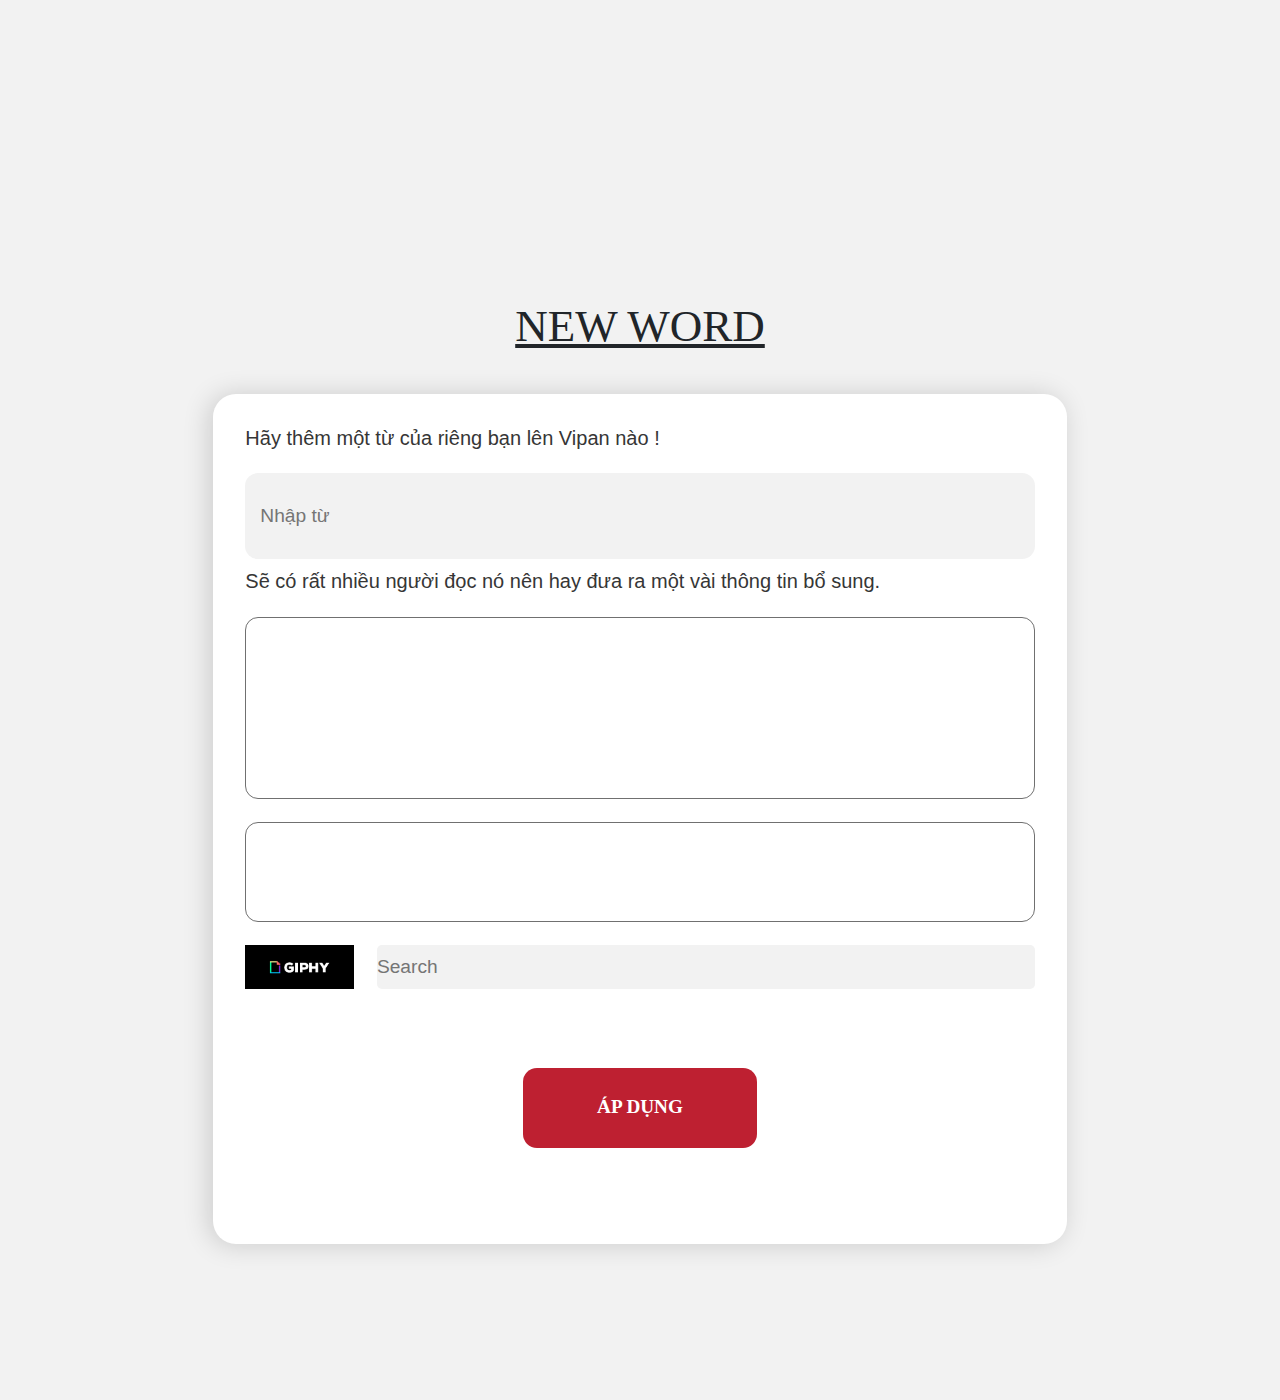
<file: Font-end-Add/Add/index.html>
<!doctype html>
<html><head>
<meta charset="utf-8">
    <link rel="stylesheet" href="style.css">
    <link rel="stylesheet" href="https://maxcdn.bootstrapcdn.com/bootstrap/4.0.0/css/bootstrap.min.css" integrity="sha384-Gn5384xqQ1aoWXA+058RXPxPg6fy4IWvTNh0E263XmFcJlSAwiGgFAW/dAiS6JXm" crossorigin="anonymous">
<title>ADD</title>
    <script src="https://cdn.ckeditor.com/4.13.0/standard/ckeditor.js"></script>
</head>

<body>
    <div class="container-fluid">
<!--
        <header class="row">
            <div class="into-header col-12 col-md-12 col-lg-12" id="position"></div>
        </header>
-->
        <div class="row">
            <div class="main-page col-12 col-md-12 col-lg-12">
                <div class="text"><p class="text-center">NEW WORD</p></div>
                <div class="thongtin col-10 col-md-10 col-lg-8 mx-auto">
                    <h4>Hãy thêm một từ của riêng bạn lên Vipan nào !</h4>
                    <input type="text" class="nhap-tu col-12" col-md-12 col-lg-7 mx-auto placeholder="Nhập từ">
                    <h5>Sẽ có rất nhiều người đọc nó nên hay đưa ra một vài thông tin bổ sung.</h5>
                    <textarea style="resize: none" class="form-group1 col-12 col-md-12 col-lg-12" placeholder="Nhập định nghĩa của bạn ở đây...">
                    </textarea>
                    <textarea style="resize: none" class="form-group2 col-12 col-md-12 col-lg-12" placeholder="Nhập một ví dụ về cách nó được sử dụng trong một câu...">
                    </textarea>
                    <div class="giphy col-12 col-md-12 col-lg-12">
                        <div class="logo col-2 col-md-2 col-lg-2"><img src="GiphyLogo1200.jpg" alt=""></div>
                        <input type="text" class="search col-7 col-lg-10" placeholder="Search">
                    </div>
                    <div class="button col-8 col-lg-4"><button>ÁP DỤNG</button></div>
                </div>
            </div>
        </div>
    </div>
    
</body>
</html>
</file>
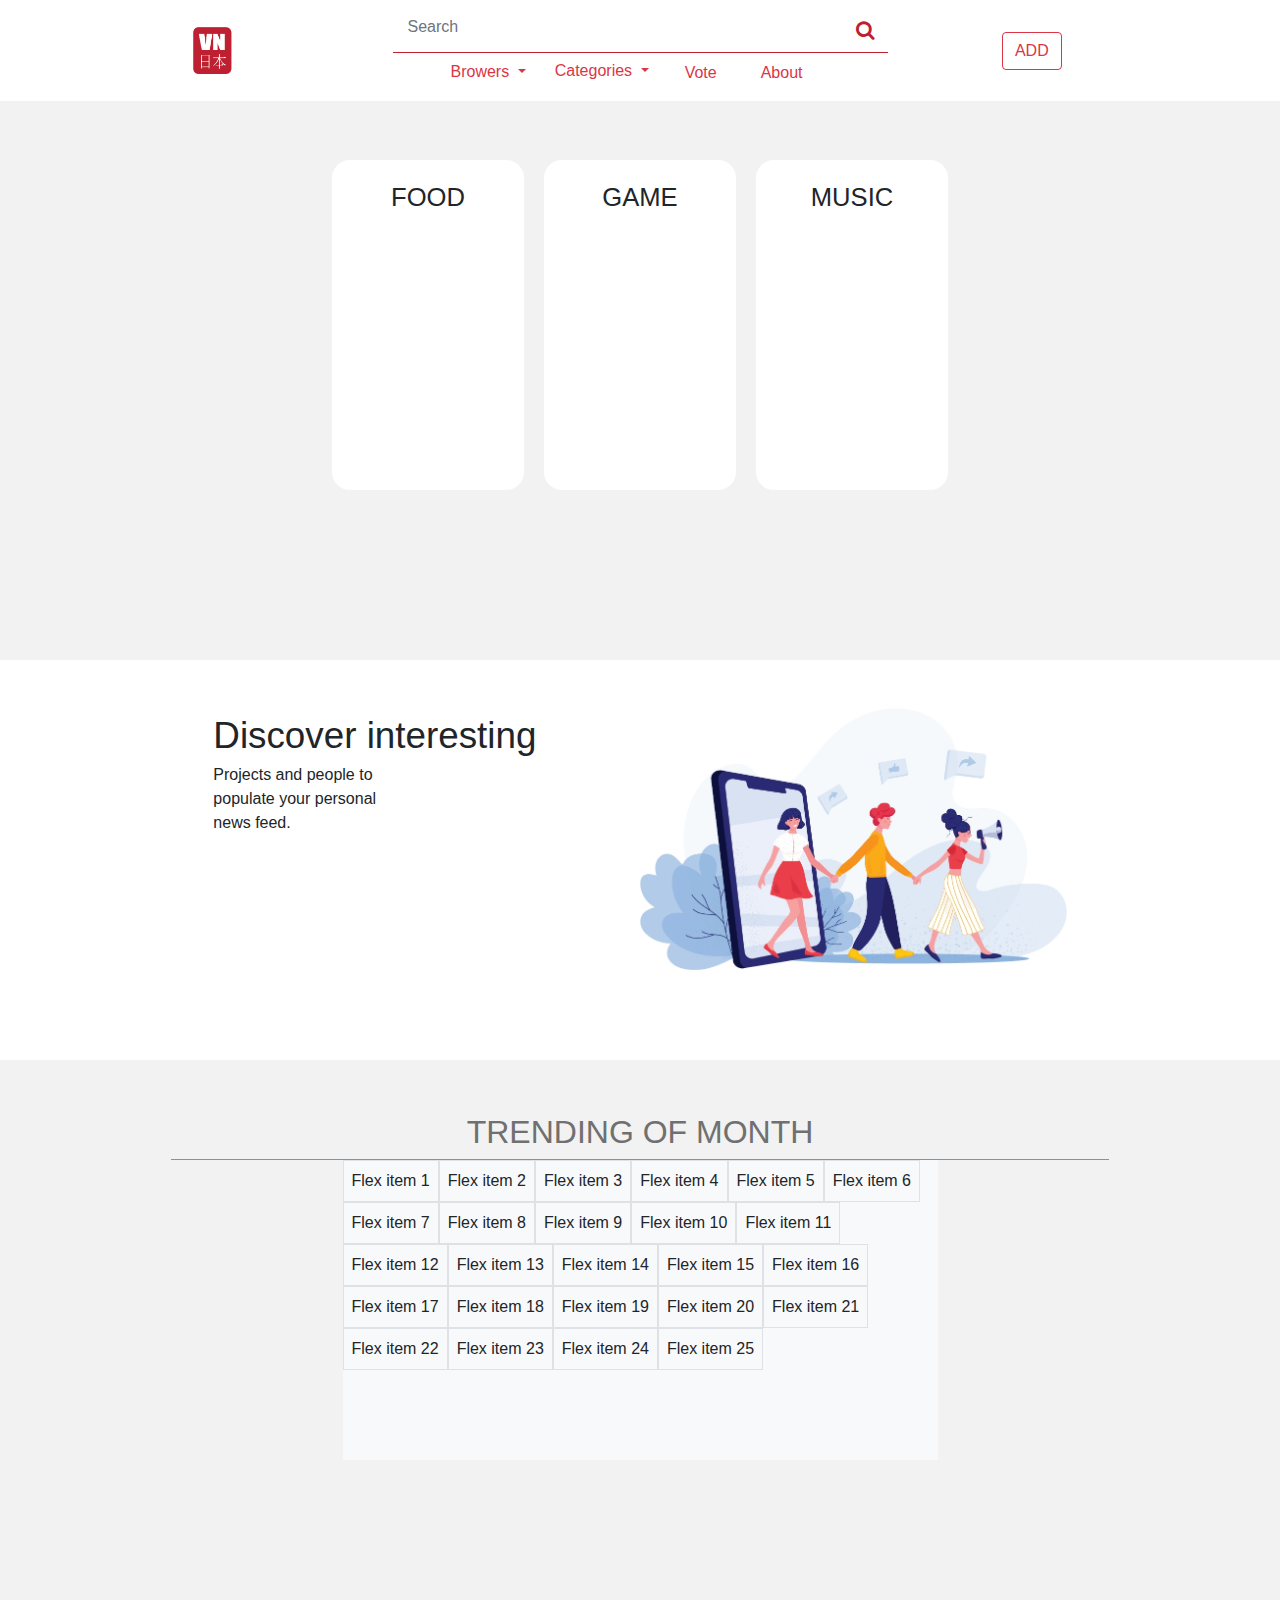
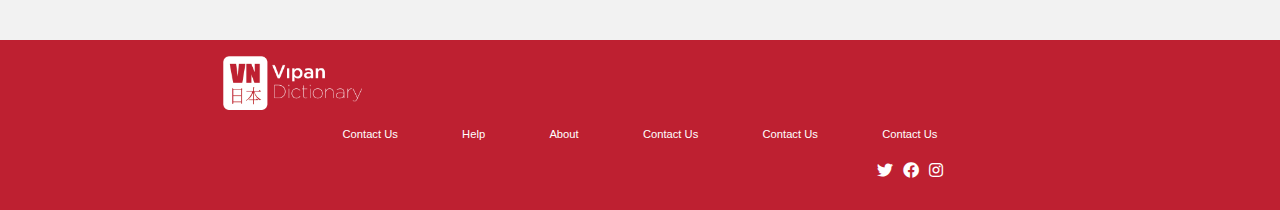
<file: design/HTML/Home/index.html>
<!doctype html>
<html lang="en">

<head>
    <title>Từ điển </title>
    <!-- Required meta tags -->
    <meta charset="utf-8">
    <link rel="stylesheet" href="css/Style .css">
    <link rel="stylesheet" href="https://cdnjs.cloudflare.com/ajax/libs/font-awesome/5.11.2/css/all.min.css">
    <meta name="viewport" content="width=device-width, initial-scale=1, shrink-to-fit=no">
    <!-- <link rel="stylesheet" href="css/style.css"> -->
    <!-- Icon Bootstrap 4 -->
    <link href="https://stackpath.bootstrapcdn.com/font-awesome/4.7.0/css/font-awesome.min.css" rel="stylesheet" integrity="sha384-wvfXpqpZZVQGK6TAh5PVlGOfQNHSoD2xbE+QkPxCAFlNEevoEH3Sl0sibVcOQVnN" crossorigin="anonymous">
    <!-- Bootstrap CSS -->
    <link rel="stylesheet" href="https://stackpath.bootstrapcdn.com/bootstrap/4.3.1/css/bootstrap.min.css" integrity="sha384-ggOyR0iXCbMQv3Xipma34MD+dH/1fQ784/j6cY/iJTQUOhcWr7x9JvoRxT2MZw1T" crossorigin="anonymous">
</head>

<body id="body">
    <header>
        <nav class="navbar navbar-dark bg-white navbar-expand-lg d-flex justify-content-around">
            <div class=" col-xs-2 col-lg-3 ">
                <a class="navbar-brand d-none d-sm-none d-md-none d-lg-block float-right" href="index.html">
                    <img src="img/Logo/Asset 3.png" id="LogoMENU" alt="logo" width="120vw" height="auto">
                </a>
                <a class="navbar-brand d-xs-block d-md-block d-lg-none" href="index.html">
                    <img src="img/Logo/Asset 3.png" alt="logo" width="90vw" height="auto">
                </a>

                <div class="float-right Icon_search">
                    <button class="navbar-toggler btn-md pr-2" type="button" data-toggle="collapse" data-target="#navbar-search" aria-controls="navbarNav" aria-expanded="false" aria-label="Toggle navigation">
                        <i class="fa fa-search" aria-hidden="true"></i>
                </button>
                    <button class="navbar-toggler btn-md" type="button" data-toggle="collapse" data-target="#navbar-list-2" aria-controls="navbarNav" aria-expanded="false" aria-label="Toggle navigation">
                  <i class="fa fa-bars" aria-hidden="true"></i>
                </button>
                </div>
            </div>

            <div class="Menu-Onclick col-lg-6">
                <div id="navbar-search" class="collapse">
                    <div class=" navbar-collapse d-flex">
                        <div class="input-group col-8 col-sm-8 col-md-8 col-lg-10 mx-auto pr-0">
                            <input type="text" class="form-control shadow-none" id="Borderblue_input" placeholder="Search">
                            <div class="input-group-append">
                                <button class="btn text-danger" style="font-size: 20px;" type="button">
                           <i class="fa fa-search" style="color: #BE2031"></i>
                        </button>
                            </div>
                        </div>
                        <div class="button-add d-lg-none float-right">
                            <a href=""><button type="button" class="btn-sm d-md-block d-lg-none d-sm-block d-block">Add</button></a>
                        </div>
                    </div>

                </div>
                <div class="collapse navbar-collapse" id="navbar-list-2">
                    <ul class="navbar-nav list-inline d-flex mx-auto justify-content-center">
                        <li class="nav-item active list-inline-item text-danger">
                            <div class="dropdown show">
                                <a class="btn dropdown-toggle text-danger pr-0 pl-0" href="#" role="button" id="dropdownMenuLink" data-toggle="dropdown" aria-haspopup="true" aria-expanded="false">
									Browers
								  </a>
                                <div class="dropdown-menu pl-4" aria-labelledby="dropdownMenuLink">
                                    <a class="dropdown-item" href="#">
                                        <a href="" class="dropdown-item-1">A</a>
                                        <a href="" class="dropdown-item-1">B</a>
                                        <a href="" class="dropdown-item-1">C</a>
                                        <a href="" class="dropdown-item-1">D</a>
                                        <a href="" class="dropdown-item-1">E</a>
                                    </a>
                                    <a class="dropdown-item" href="#">
                                        <a href="" class="dropdown-item-1">F</a>
                                        <a href="" class="dropdown-item-1">G</a>
                                        <a href="" class="dropdown-item-1 mr-4">H</a>
                                        <a href="" class="dropdown-item-1">I</a>
                                        <a href="" class="dropdown-item-1 ml-1">J</a>
                                    </a>
                                    <a class="dropdown-item" href="#">
                                        <a href="" class="dropdown-item-1">K</a>
                                        <a href="" class="dropdown-item-1">L</a>
                                        <a href="" class="dropdown-item-1">M</a>
                                        <a href="" class="dropdown-item-1 mr-3">N</a>
                                        <a href="" class="dropdown-item-1">O</a>
                                    </a>
                                    <a class="dropdown-item" href="#">
                                        <a href="" class="dropdown-item-1">P</a>
                                        <a href="" class="dropdown-item-1">Q</a>
                                        <a href="" class="dropdown-item-1 mr-4">R</a>
                                        <a href="" class="dropdown-item-1">S</a>
                                        <a href="" class="dropdown-item-1">T</a>
                                    </a>
                                    <a class="dropdown-item" href="#">
                                        <a href="" class="dropdown-item-1">U</a>
                                        <a href="" class="dropdown-item-1 mr-3">V</a>
                                        <a href="" class="dropdown-item-1 mr-3">W</a>
                                        <a href="" class="dropdown-item-1 ml-1">X</a>
                                        <a href="" class="dropdown-item-1">Y</a>
                                    </a>
                                    <a class="dropdown-item" href="#">
                                        <a href="" class="dropdown-item-1">Z</a>
                                        <a href="" class="dropdown-item-1">#</a>
                                    </a>
                                </div>
                            </div>

                        </li>
                        <li class="nav-item list-inline-item text-danger">
                            <div class="dropdown show">
                                <a class="btn dropdown-toggle text-danger pr-0 pl-0" href="#" role="button" id="dropdownMenuLink-1" data-toggle="dropdown" aria-haspopup="true" aria-expanded="false">
									Categories
								  </a>
                                <div class="dropdown-menu" aria-labelledby="dropdownMenuLink">
                                    <a class="dropdown-item" href="#">
                                        <a href="" class="dropdown-item-1 ml-3"><i class="fas fa-graduation-cap"></i>  College</a>
                                        <a href="" class="dropdown-item-1 mr-3 float-right"><i class="fas fa-briefcase"></i>  Work</a>
                                    </a>
                                    <a class="dropdown-item" href="#">
                                        <a href="" class="dropdown-item-1 ml-3"><i class="fas fa-utensils"></i>  Food</a>
                                        <a href="" class="dropdown-item-1 mr-3 float-right"><i class="fas fa-restroom"></i>  Sex</a>
                                    </a>
                                    <a class="dropdown-item" href="#">
                                        <a href="" class="dropdown-item-1 ml-3"><i class="fas fa-gamepad"></i>  Game</a>
                                        <a href="" class="dropdown-item-1 mr-3 float-right"><i class="fab fa-internet-explorer"></i>  Internet</a>
                                    </a>
                                    <a class="dropdown-item" href="#">
                                        <a href="" class="dropdown-item-1 ml-3"><i class="fas fa-home"></i>  Family</a>
                                        <a href="" class="dropdown-item-1 mr-3 float-right"><i class="fas fa-church"></i>  Religion</a>
                                    </a>
                                    <a class="dropdown-item" href="#">
                                        <a href="" class="dropdown-item-1 ml-3"><i class="fas fa-swimmer"></i>  Sport</a>
                                        <a href="" class="dropdown-item-1 mr-3 float-right"><i class="fas fa-headphones-alt"></i>  Music</a>
                                    </a>
                                </div>
                            </div>
                        </li>
                        <li class="nav-item list-inline-item text-danger">
                            <a class="nav-link text-danger" href="#">Vote</a>
                        </li>
                        <li class="nav-item-1 list-inline-item text-danger">
                            <a class="nav-link text-danger" href="#">About</a>
                        </li>
                    </ul>
                </div>
            </div>
            <div class="add col-lg-3 col-xl-3">
                <a href="#" data-toggle="tooltip" title="Please add your words!">
                    <button type="button" class="btn btn-outline-danger d-md-none d-lg-block d-sm-none d-none ">ADD</button>
                </a>
            </div>
        </nav>
    </header>
    <!-- =====================================================================================================================main-page -->
    <div class="hidden"></div>
    <div class="flex-container" id="flex-container clearfix ">
        <div>
            <p>FOOD</p>
        </div>
        <div>
            <p>GAME</p>
        </div>
        <div>
            <p>MUSIC</p>
        </div>
    </div>

    <div class="main-page">
        <div class="into-main-page col-10 col-md-10 col-lg-8 mx-auto d-lg-flex justify-content-between pt-5 ">
            <div class="col-lg-6 col-sm-12 col-xs-12 col-md-12 pl-0 pr-0">
                <span>Discover interesting</span>
                <p>Projects and people to<br>populate your personal<br>news feed.</p>
            </div>
            <div class="col-lg-6 col-sm-12 col-xs-12 col-md-12 pl-0 pr-0">
                <img src="./img/picture/lsls.jpg" alt="" width="100%;"></div>
        </div>
    </div>

    <div class="section col-lg-12 col-sm-12 col-xs-12 col-md-12 pt-5">
        <div class="text">
            <p>TRENDING OF MONTH</p>
        </div>
        <div class="line mx-auto"></div>
        <div class="col-xs-6 col-6 col-sm-10 col-10 col-md-8 col-lg-6 mx-auto">
            <div class="d-flex flex-wrap align-content-start bg-light" style="height:300px">
                <div class="p-2 border">Flex item 1</div>
                <div class="p-2 border">Flex item 2</div>
                <div class="p-2 border">Flex item 3</div>
                <div class="p-2 border">Flex item 4</div>
                <div class="p-2 border">Flex item 5</div>
                <div class="p-2 border">Flex item 6</div>
                <div class="p-2 border">Flex item 7</div>
                <div class="p-2 border">Flex item 8</div>
                <div class="p-2 border">Flex item 9</div>
                <div class="p-2 border">Flex item 10</div>
                <div class="p-2 border">Flex item 11</div>
                <div class="p-2 border">Flex item 12</div>
                <div class="p-2 border">Flex item 13 </div>
                <div class="p-2 border">Flex item 14</div>
                <div class="p-2 border">Flex item 15</div>
                <div class="p-2 border">Flex item 16</div>
                <div class="p-2 border">Flex item 17</div>
                <div class="p-2 border">Flex item 18</div>
                <div class="p-2 border">Flex item 19</div>
                <div class="p-2 border">Flex item 20</div>
                <div class="p-2 border">Flex item 21</div>
                <div class="p-2 border">Flex item 22</div>
                <div class="p-2 border">Flex item 23</div>
                <div class="p-2 border">Flex item 24</div>
                <div class="p-2 border">Flex item 25</div>
            </div>
        </div>
    </div>
    <!-- ==========================================================================================================================================footer -->
    <footer class="col-xs-12 col-12 col-md-12 col-lg-12">
        <div class="logo col-10 col-md-10 col-lg-8 mx-auto pt-3 pl-0">
            <a href="index.html"><img src="img/Logo/Asset 4.png" alt=""></a>
        </div>
        <div class="info col-10 col-md-10 col-lg-6 mx-auto d-lg-flex d-md-flex d-sm-flex justify-content-between pt-3">
            <p>Contact Us</p>
            <p>Help</p>
            <p>About</p>
            <p>Contact Us</p>
            <p>Contact Us</p>
            <p>Contact Us</p>
        </div>
        <div class="icon col-lg-6 mx-auto d-lg-flex justify-content-end">
            <a href="#"><i class="fab fa-twitter"></i></a>
            <a href="#"><i class="fab fa-facebook-f"></i></a>
            <a href="#"><i class="fab fa-instagram"></i></a>
        </div>
    </footer>
    <!-- Optional JavaScript -->
    <!-- jQuery first, then Popper.js, then Bootstrap JS -->
</body>
<script>
    $(document).ready(function() {
        $('[data-toggle="tooltip"]').tooltip();
    });
</script>
<script src="https://code.jquery.com/jquery-3.3.1.slim.min.js" integrity="sha384-q8i/X+965DzO0rT7abK41JStQIAqVgRVzpbzo5smXKp4YfRvH+8abtTE1Pi6jizo" crossorigin="anonymous"></script>
<script src="https://cdnjs.cloudflare.com/ajax/libs/popper.js/1.14.7/umd/popper.min.js" integrity="sha384-UO2eT0CpHqdSJQ6hJty5KVphtPhzWj9WO1clHTMGa3JDZwrnQq4sF86dIHNDz0W1" crossorigin="anonymous"></script>
<script src="https://stackpath.bootstrapcdn.com/bootstrap/4.3.1/js/bootstrap.min.js" integrity="sha384-JjSmVgyd0p3pXB1rRibZUAYoIIy6OrQ6VrjIEaFf/nJGzIxFDsf4x0xIM+B07jRM" crossorigin="anonymous"></script>

</html>
</file>
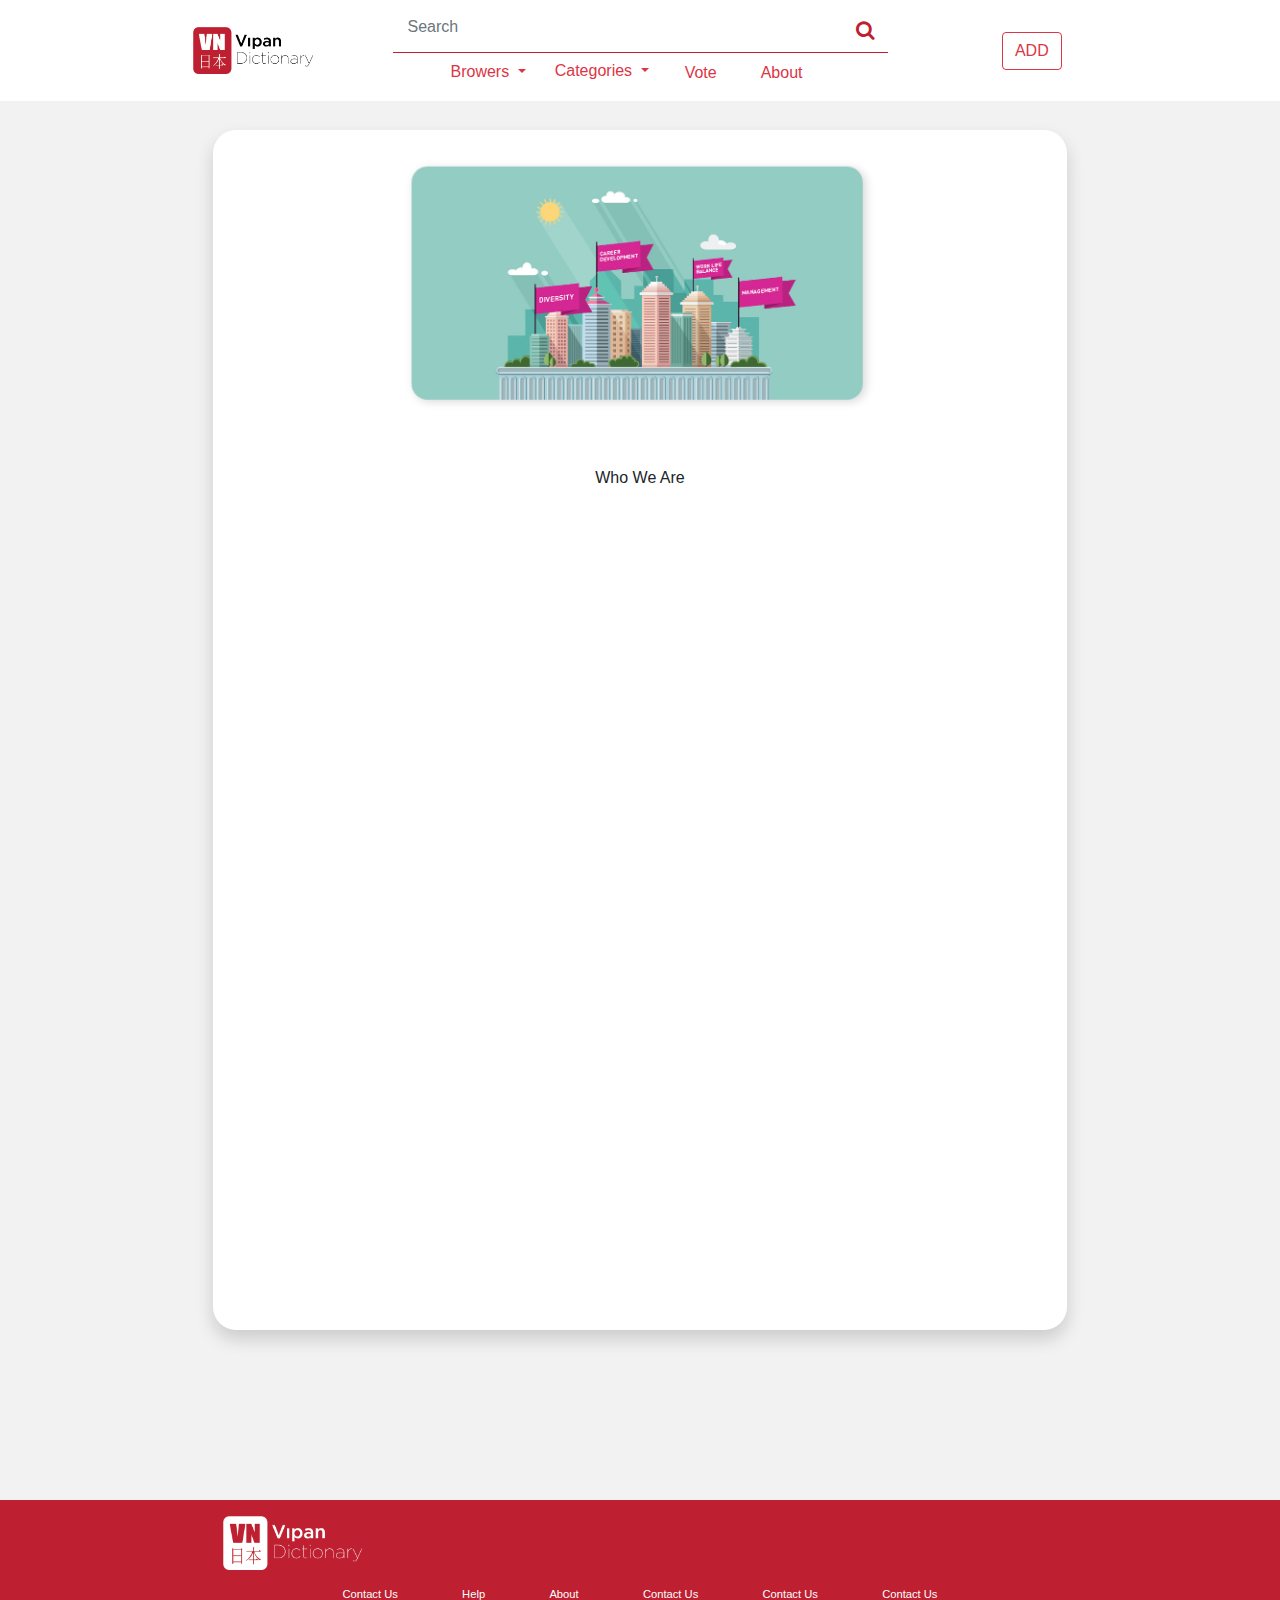
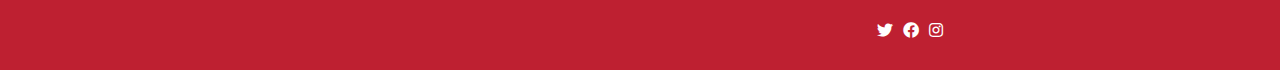
<file: design/HTML/about/about.html>
<!doctype html>
<html lang="en">
<header>
    <nav class="navbar navbar-dark bg-white navbar-expand-lg d-flex justify-content-around">
        <div class=" col-xs-2 col-lg-3 ">
            <a class="navbar-brand d-none d-sm-none d-md-none d-lg-block float-right" href="index.html">
                <img src="img/Logo/Asset 3.png" id="LogoMENU" alt="logo" width="120vw" height="auto">
            </a>
			 <a class="navbar-brand d-xs-block d-md-block d-lg-none" href="index.html">
                <img src="img/Logo/Asset 3.png" alt="logo" width="90vw" height="auto">
            </a> 
            
            <div class="float-right Icon_search">
                <button class="navbar-toggler btn-md pr-2" type="button" data-toggle="collapse" data-target="#navbar-search" aria-controls="navbarNav" aria-expanded="false"
                    aria-label="Toggle navigation">
                        <i class="fa fa-search" aria-hidden="true"></i>
                </button>
                <button class="navbar-toggler btn-md" type="button" data-toggle="collapse" data-target="#navbar-list-2" aria-controls="navbarNav" aria-expanded="false"
                    aria-label="Toggle navigation">
                  <i class="fa fa-bars" aria-hidden="true"></i>
                </button>
            </div>
        </div>

        <div class="Menu-Onclick col-lg-6">
            <div id="navbar-search" class="collapse">
            <div class=" navbar-collapse d-flex" >
                <div class="input-group col-8 col-sm-8 col-md-8 col-lg-10 mx-auto pr-0">
                    <input type="text" class="form-control shadow-none" id="Borderblue_input" placeholder="Search">
                    <div class="input-group-append">
                        <button class="btn text-danger" style="font-size: 20px;" type="button">
                           <i class="fa fa-search" style="color: #BE2031"></i>
                        </button>
                    </div>
                </div>
				<div class="button-add d-lg-none float-right">
            			<a href=""><button type="button" class="btn-sm d-md-block d-lg-none d-sm-block d-block">Add</button></a>
       				 </div>
            </div>
            
        </div>
            <div class="collapse navbar-collapse" id="navbar-list-2">
                <ul class="navbar-nav list-inline d-flex mx-auto justify-content-center">
                    <li class="nav-item active list-inline-item text-danger">
							<div class="dropdown show">
								  <a class="btn dropdown-toggle text-danger pr-0 pl-0" href="#" role="button" id="dropdownMenuLink" data-toggle="dropdown" aria-haspopup="true" aria-expanded="false">
									Browers
								  </a>
								  <div class="dropdown-menu pl-4" aria-labelledby="dropdownMenuLink">
									<a class="dropdown-item" href="#">
										<a href="" class="dropdown-item-1">A</a>
										<a href="" class="dropdown-item-1">B</a>
										<a href="" class="dropdown-item-1">C</a>
										<a href="" class="dropdown-item-1">D</a>
										<a href="" class="dropdown-item-1">E</a>
									</a>
									<a class="dropdown-item" href="#">	
										<a href="" class="dropdown-item-1">F</a>
										<a href="" class="dropdown-item-1">G</a>
										<a href="" class="dropdown-item-1 mr-4">H</a>
										<a href="" class="dropdown-item-1">I</a>
										<a href="" class="dropdown-item-1 ml-1">J</a>
									</a>
									<a class="dropdown-item" href="#">										
										<a href="" class="dropdown-item-1">K</a>
										<a href="" class="dropdown-item-1">L</a>
										<a href="" class="dropdown-item-1">M</a>
										<a href="" class="dropdown-item-1 mr-3">N</a>
										<a href="" class="dropdown-item-1">O</a>
									</a>
									<a class="dropdown-item" href="#">
										<a href="" class="dropdown-item-1">P</a>
										<a href="" class="dropdown-item-1">Q</a>
										<a href="" class="dropdown-item-1 mr-4">R</a>
										<a href="" class="dropdown-item-1">S</a>
										<a href="" class="dropdown-item-1">T</a>
									</a>
									<a class="dropdown-item" href="#">
										<a href="" class="dropdown-item-1">U</a>
										<a href="" class="dropdown-item-1 mr-3">V</a>
										<a href="" class="dropdown-item-1 mr-3">W</a>
										<a href="" class="dropdown-item-1 ml-1">X</a>
										<a href="" class="dropdown-item-1">Y</a>
									</a>
									<a class="dropdown-item" href="#">
										<a href="" class="dropdown-item-1">Z</a>
										<a href="" class="dropdown-item-1">#</a>
									</a>
								  </div>
							</div>
						
                    </li>
                    <li class="nav-item list-inline-item text-danger">
							<div class="dropdown show">
								  <a class="btn dropdown-toggle text-danger pr-0 pl-0" href="#" role="button" id="dropdownMenuLink-1" data-toggle="dropdown" aria-haspopup="true" aria-expanded="false">
									Categories
								  </a>
								  <div class="dropdown-menu" aria-labelledby="dropdownMenuLink">
									<a class="dropdown-item" href="#">
										<a href="" class="dropdown-item-1 ml-3"><i class="fas fa-graduation-cap"></i>  College</a>
										<a href="" class="dropdown-item-1 mr-3 float-right"><i class="fas fa-briefcase"></i>  Work</a>
									</a>
									<a class="dropdown-item" href="#">
										<a href="" class="dropdown-item-1 ml-3"><i class="fas fa-utensils"></i>  Food</a>
										<a href="" class="dropdown-item-1 mr-3 float-right"><i class="fas fa-restroom"></i>  Sex</a>
									</a>
									<a class="dropdown-item" href="#">
										<a href="" class="dropdown-item-1 ml-3"><i class="fas fa-gamepad"></i>  Game</a>
										<a href="" class="dropdown-item-1 mr-3 float-right"><i class="fab fa-internet-explorer"></i>  Internet</a>
									</a>
									<a class="dropdown-item" href="#">
										<a href="" class="dropdown-item-1 ml-3"><i class="fas fa-home"></i>  Family</a>
										<a href="" class="dropdown-item-1 mr-3 float-right"><i class="fas fa-church"></i>  Religion</a>
									</a>
									<a class="dropdown-item" href="#">
										<a href="" class="dropdown-item-1 ml-3"><i class="fas fa-swimmer"></i>  Sport</a>
										<a href="" class="dropdown-item-1 mr-3 float-right"><i class="fas fa-headphones-alt"></i>  Music</a>
									</a>
								  </div>
							</div>
                    </li>
                    <li class="nav-item list-inline-item text-danger">
                        <a class="nav-link text-danger" href="#">Vote</a>
                    </li>
					<li class="nav-item-1 list-inline-item text-danger">
                        <a class="nav-link text-danger" href="#">About</a>
                    </li>
                </ul>
            </div>		
        </div>
        	<div class="add col-lg-3 col-xl-3">
				 <a href="#" data-toggle="tooltip" title="Please add your words!">
					 <button type="button" class="btn btn-outline-danger d-md-none d-lg-block d-sm-none d-none ">ADD</button>
				</a>
        	</div>
    </nav>
</header>
<head>
    <title>About</title>
    <!-- Required meta tags -->
    <meta charset="utf-8">
	<link rel="stylesheet" href="styleabout.css">
	<link rel="stylesheet" href="https://cdnjs.cloudflare.com/ajax/libs/font-awesome/5.11.2/css/all.min.css">
    <meta name="viewport" content="width=device-width, initial-scale=1, shrink-to-fit=no">
    <!-- <link rel="stylesheet" href="css/style.css"> -->
    <!-- Icon Bootstrap 4 -->
    <link href="https://stackpath.bootstrapcdn.com/font-awesome/4.7.0/css/font-awesome.min.css" rel="stylesheet" integrity="sha384-wvfXpqpZZVQGK6TAh5PVlGOfQNHSoD2xbE+QkPxCAFlNEevoEH3Sl0sibVcOQVnN" crossorigin="anonymous">
    <!-- Bootstrap CSS -->
    <link rel="stylesheet" href="https://stackpath.bootstrapcdn.com/bootstrap/4.3.1/css/bootstrap.min.css" integrity="sha384-ggOyR0iXCbMQv3Xipma34MD+dH/1fQ784/j6cY/iJTQUOhcWr7x9JvoRxT2MZw1T" crossorigin="anonymous">
</head>

<body>
  
	<div class="container-fluid">
        <div class="row"></div>
        <div class="main-page col-12 col-md-12 col-lg-12 mx-auto">
            <div class="info col-10 col-md-8 col-lg-8 mx-auto">
                <div class="img col-10 col-md-9 col-lg-8 col-xl-7 mx-auto pt-4">
                    <img src="../about/Image 1.png" alt="">
                </div>
                <div class="text col-10 col-md-10 col-lg-8 mx-auto">
                    <span>Who We Are</span>
                </div>
            </div>
        </div>
    </div>
	<footer class="col-xs-12 col-12 col-md-12 col-lg-12">
           <div class="logo col-10 col-md-10 col-lg-8 mx-auto pt-3 pl-0"><a href="index.html"><img src="img/Logo/Asset 4.png" alt=""></a></div>
           <div class="info col-10 col-md-10 col-lg-6 mx-auto d-lg-flex d-md-flex d-sm-flex justify-content-between pt-3">
               <p>Contact Us</p>
               <p>Help</p>
               <p>About</p>
               <p>Contact Us</p>
               <p>Contact Us</p>
               <p>Contact Us</p>
           </div>
			<div class="icon col-lg-6 mx-auto d-lg-flex justify-content-end">
				<a href="#"><i class="fab fa-twitter"></i></a>
				<a href="#"><i class="fab fa-facebook-f"></i></a>
				<a href="#"><i class="fab fa-instagram"></i></a>
			</div>
    </footer>
	<script>
		$(document).ready(function(){
  		$('[data-toggle="tooltip"]').tooltip();   
		});
	</script>
<script src="https://code.jquery.com/jquery-3.3.1.slim.min.js" integrity="sha384-q8i/X+965DzO0rT7abK41JStQIAqVgRVzpbzo5smXKp4YfRvH+8abtTE1Pi6jizo" crossorigin="anonymous"></script>
<script src="https://cdnjs.cloudflare.com/ajax/libs/popper.js/1.14.7/umd/popper.min.js" integrity="sha384-UO2eT0CpHqdSJQ6hJty5KVphtPhzWj9WO1clHTMGa3JDZwrnQq4sF86dIHNDz0W1" crossorigin="anonymous"></script>
<script src="https://stackpath.bootstrapcdn.com/bootstrap/4.3.1/js/bootstrap.min.js" integrity="sha384-JjSmVgyd0p3pXB1rRibZUAYoIIy6OrQ6VrjIEaFf/nJGzIxFDsf4x0xIM+B07jRM" crossorigin="anonymous"></script>
</body>
</html>
</file>
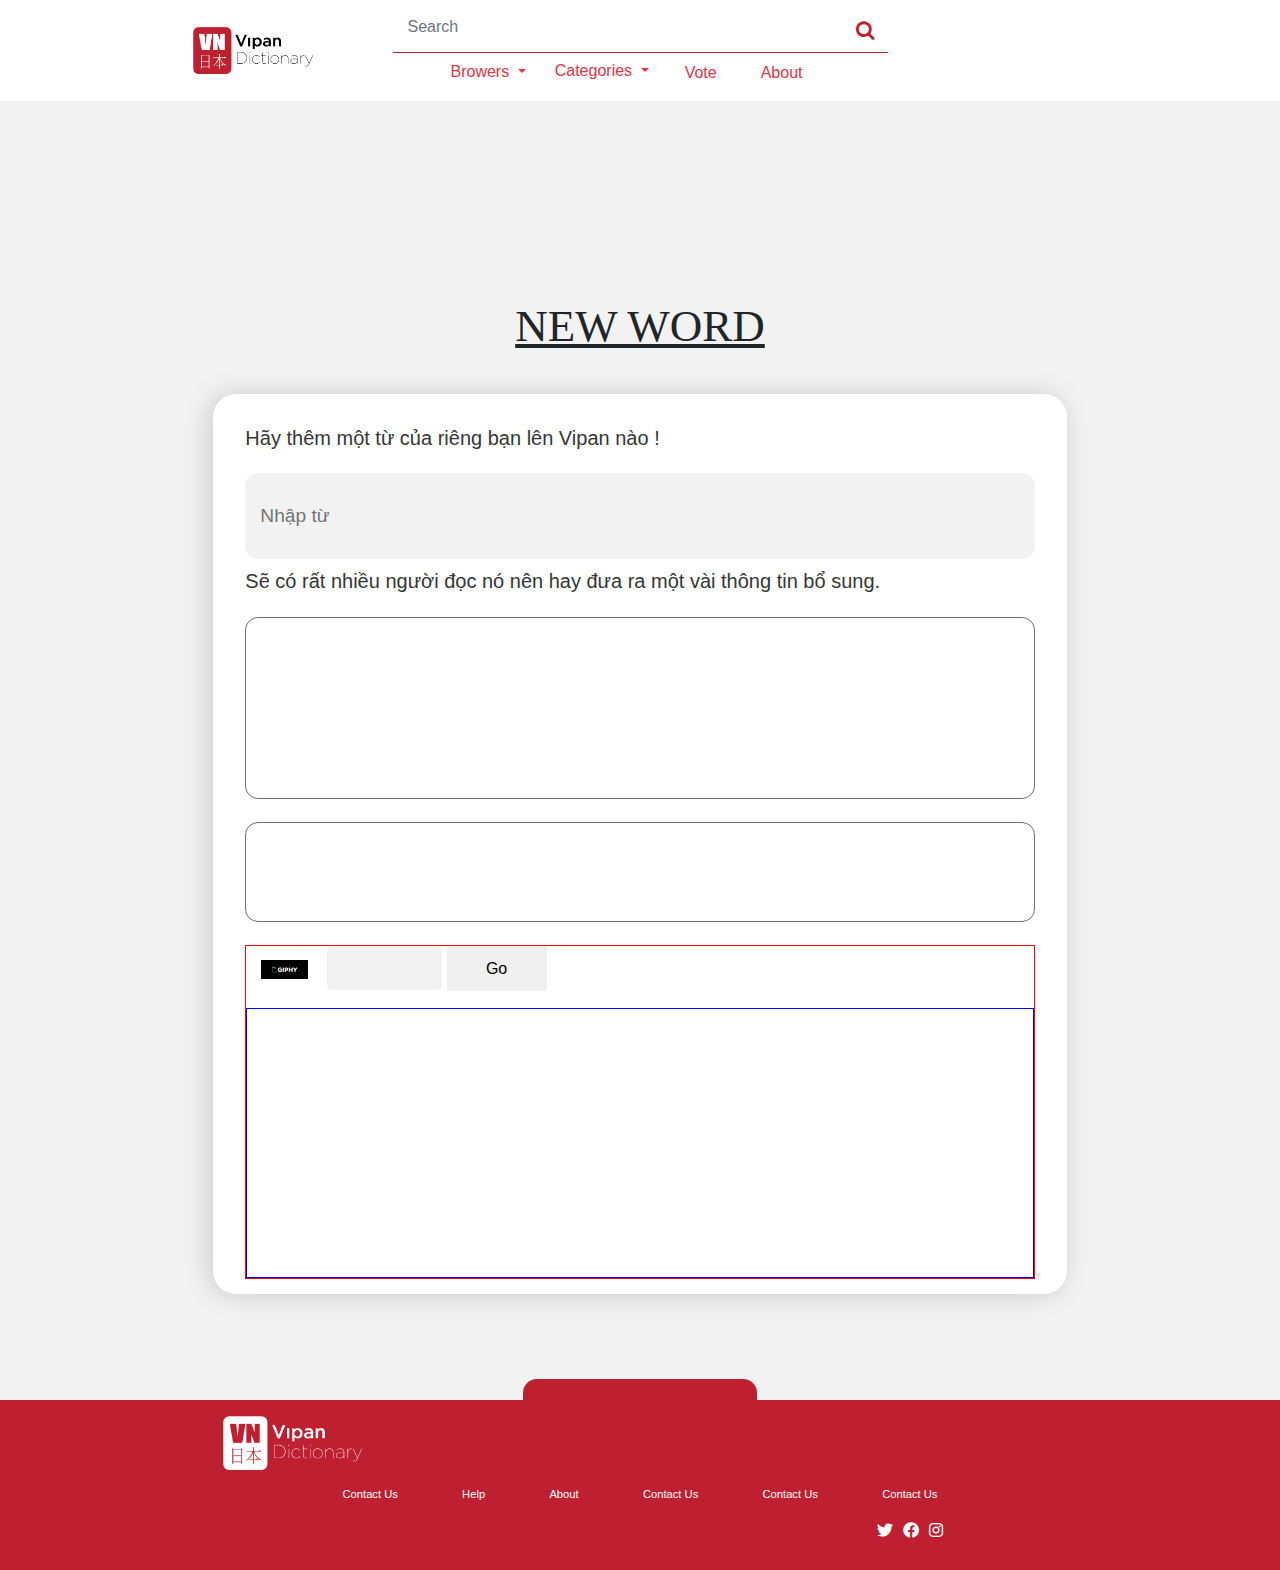
<file: design/HTML/add/add.html>
<!doctype html>
<html><head>
    <title>ADD</title>
    <!-- Required meta tags -->
    <meta charset="utf-8">
	<link rel="stylesheet" href="style.css">
	<link rel="stylesheet" href="https://cdnjs.cloudflare.com/ajax/libs/font-awesome/5.11.2/css/all.min.css">
    <meta name="viewport" content="width=device-width, initial-scale=1, shrink-to-fit=no">
    <!-- <link rel="stylesheet" href="css/style.css"> -->
    <!-- Icon Bootstrap 4 -->
    <link href="https://stackpath.bootstrapcdn.com/font-awesome/4.7.0/css/font-awesome.min.css" rel="stylesheet" integrity="sha384-wvfXpqpZZVQGK6TAh5PVlGOfQNHSoD2xbE+QkPxCAFlNEevoEH3Sl0sibVcOQVnN" crossorigin="anonymous">
    <!-- Bootstrap CSS -->
    <link rel="stylesheet" href="https://stackpath.bootstrapcdn.com/bootstrap/4.3.1/css/bootstrap.min.css" integrity="sha384-ggOyR0iXCbMQv3Xipma34MD+dH/1fQ784/j6cY/iJTQUOhcWr7x9JvoRxT2MZw1T" crossorigin="anonymous">
</head>

<body>
<header>
    <nav class="navbar navbar-dark bg-white navbar-expand-lg d-flex justify-content-around">
        <div class=" col-xs-2 col-lg-3 ">
            <a class="navbar-brand d-none d-sm-none d-md-none d-lg-block float-right" href="index.html">
                <img src="img/Logo/Asset 3.png" id="LogoMENU" alt="logo" width="120vw" height="auto">
            </a>
			 <a class="navbar-brand d-xs-block d-md-block d-lg-none" href="index.html">
                <img src="img/Logo/Asset 3.png" alt="logo" width="90vw" height="auto">
            </a> 
            
            <div class="float-right Icon_search">
                <button class="navbar-toggler btn-md pr-2" type="button" data-toggle="collapse" data-target="#navbar-search" aria-controls="navbarNav" aria-expanded="false"
                    aria-label="Toggle navigation">
                        <i class="fa fa-search" aria-hidden="true"></i>
                </button>
                <button class="navbar-toggler btn-md" type="button" data-toggle="collapse" data-target="#navbar-list-2" aria-controls="navbarNav" aria-expanded="false"
                    aria-label="Toggle navigation">
                  <i class="fa fa-bars" aria-hidden="true"></i>
                </button>
            </div>
        </div>

        <div class="Menu-Onclick col-lg-6">
            <div id="navbar-search" class="collapse">
            <div class=" navbar-collapse d-flex" >
                <div class="input-group col-8 col-sm-8 col-md-8 col-lg-10 mx-auto pr-0">
                    <input type="text" class="form-control shadow-none" id="Borderblue_input" placeholder="Search">
                    <div class="input-group-append">
                        <button class="btn text-danger" style="font-size: 20px;" type="button">
                           <i class="fa fa-search" style="color: #BE2031"></i>
                        </button>
                    </div>
                </div>
				<div class="button-add d-lg-none float-right">
            
       				 </div>
            </div>
            
        </div>
            <div class="collapse navbar-collapse" id="navbar-list-2">
                <ul class="navbar-nav list-inline d-flex mx-auto justify-content-center">
                    <li class="nav-item active list-inline-item text-danger">
							<div class="dropdown show">
								  <a class="btn dropdown-toggle text-danger pr-0 pl-0" href="#" role="button" id="dropdownMenuLink" data-toggle="dropdown" aria-haspopup="true" aria-expanded="false">
									Browers
								  </a>
								  <div class="dropdown-menu pl-4" aria-labelledby="dropdownMenuLink">
									<a class="dropdown-item" href="#">
										<a href="" class="dropdown-item-1">A</a>
										<a href="" class="dropdown-item-1">B</a>
										<a href="" class="dropdown-item-1">C</a>
										<a href="" class="dropdown-item-1">D</a>
										<a href="" class="dropdown-item-1">E</a>
									</a>
									<a class="dropdown-item" href="#">	
										<a href="" class="dropdown-item-1">F</a>
										<a href="" class="dropdown-item-1">G</a>
										<a href="" class="dropdown-item-1 mr-4">H</a>
										<a href="" class="dropdown-item-1">I</a>
										<a href="" class="dropdown-item-1 ml-1">J</a>
									</a>
									<a class="dropdown-item" href="#">										
										<a href="" class="dropdown-item-1">K</a>
										<a href="" class="dropdown-item-1">L</a>
										<a href="" class="dropdown-item-1">M</a>
										<a href="" class="dropdown-item-1 mr-3">N</a>
										<a href="" class="dropdown-item-1">O</a>
									</a>
									<a class="dropdown-item" href="#">
										<a href="" class="dropdown-item-1">P</a>
										<a href="" class="dropdown-item-1">Q</a>
										<a href="" class="dropdown-item-1 mr-4">R</a>
										<a href="" class="dropdown-item-1">S</a>
										<a href="" class="dropdown-item-1">T</a>
									</a>
									<a class="dropdown-item" href="#">
										<a href="" class="dropdown-item-1">U</a>
										<a href="" class="dropdown-item-1 mr-3">V</a>
										<a href="" class="dropdown-item-1 mr-3">W</a>
										<a href="" class="dropdown-item-1 ml-1">X</a>
										<a href="" class="dropdown-item-1">Y</a>
									</a>
									<a class="dropdown-item" href="#">
										<a href="" class="dropdown-item-1">Z</a>
										<a href="" class="dropdown-item-1">#</a>
									</a>
								  </div>
							</div>
						
                    </li>
                    <li class="nav-item list-inline-item text-danger">
							<div class="dropdown show">
								  <a class="btn dropdown-toggle text-danger pr-0 pl-0" href="#" role="button" id="dropdownMenuLink-1" data-toggle="dropdown" aria-haspopup="true" aria-expanded="false">
									Categories
								  </a>
								  <div class="dropdown-menu" aria-labelledby="dropdownMenuLink">
									<a class="dropdown-item" href="#">
										<a href="" class="dropdown-item-1 ml-3"><i class="fas fa-graduation-cap"></i>  College</a>
										<a href="" class="dropdown-item-1 mr-3 float-right"><i class="fas fa-briefcase"></i>  Work</a>
									</a>
									<a class="dropdown-item" href="#">
										<a href="" class="dropdown-item-1 ml-3"><i class="fas fa-utensils"></i>  Food</a>
										<a href="" class="dropdown-item-1 mr-3 float-right"><i class="fas fa-restroom"></i>  Sex</a>
									</a>
									<a class="dropdown-item" href="#">
										<a href="" class="dropdown-item-1 ml-3"><i class="fas fa-gamepad"></i>  Game</a>
										<a href="" class="dropdown-item-1 mr-3 float-right"><i class="fab fa-internet-explorer"></i>  Internet</a>
									</a>
									<a class="dropdown-item" href="#">
										<a href="" class="dropdown-item-1 ml-3"><i class="fas fa-home"></i>  Family</a>
										<a href="" class="dropdown-item-1 mr-3 float-right"><i class="fas fa-church"></i>  Religion</a>
									</a>
									<a class="dropdown-item" href="#">
										<a href="" class="dropdown-item-1 ml-3"><i class="fas fa-swimmer"></i>  Sport</a>
										<a href="" class="dropdown-item-1 mr-3 float-right"><i class="fas fa-headphones-alt"></i>  Music</a>
									</a>
								  </div>
							</div>
                    </li>
                    <li class="nav-item list-inline-item text-danger">
                        <a class="nav-link text-danger" href="#">Vote</a>
                    </li>
					<li class="nav-item-1 list-inline-item text-danger">
                        <a class="nav-link text-danger" href="#">About</a>
                    </li>
                </ul>
            </div>		
        </div>
        	<div class="add col-lg-3 col-xl-3">
				 
        	</div>
    </nav>
</header>

<div class="container-fluid">
<!--
        <header class="row">
            <div class="into-header col-12 col-md-12 col-lg-12" id="position"></div>
        </header>
-->
        <div class="row">
            <div class="main-page col-12 col-md-12 col-lg-12">
                <div class="text"><p class="text-center">NEW WORD</p></div>
                <div class="into-main-page col-10 col-md-10 col-lg-8 mx-auto">
                    <h4>Hãy thêm một từ của riêng bạn lên Vipan nào !</h4>
                    <input type="text" class="nhap-tu col-12" col-md-12 col-lg-7 mx-auto placeholder="Nhập từ">
                    <h5>Sẽ có rất nhiều người đọc nó nên hay đưa ra một vài thông tin bổ sung.</h5>
                    <textarea style="resize: none" class="form-group1 col-12 col-md-12 col-lg-12" placeholder="Nhập định nghĩa của bạn ở đây...">
                    </textarea>
                    <textarea style="resize: none" class="form-group2 col-12 col-md-12 col-lg-12" placeholder="Nhập một ví dụ về cách nó được sử dụng trong một câu...">
                    </textarea>
                    <div class="giphy col-12 col-md-12 col-lg-12 position-relative " style=" width: 100%; overflow: hidden; height:40%;border: 1px solid red; ">
                        <div class="search col-md-12 col-lg-12 ">
                             <div class="logo col-sm-7 col-7">
                            <img src="GiphyLogo1200.jpg" class="col-sm-2 col-2" alt="">
                            <input id="search" class="col-sm-3" type="search" />
                            <button id="btnSearch">Go</button>
                                 </div>
                        </div>
                            <div class="out position-absolute " style="border: 1px solid blue; width: inherit;height: 270px; bottom: 0;"></div>
                    </div>
                    
                    <div class="button col-8 col-lg-4"><button>ÁP DỤNG</button></div>
                </div>
            </div>
        </div>
    </div>
    
<footer class="col-xs-12 col-12 col-md-12 col-lg-12">
           <div class="logo col-10 col-md-10 col-lg-8 mx-auto pt-3 pl-0"><a href="index.html"><img src="img/Logo/Asset 4.png" alt=""></a></div>
           <div class="info col-10 col-md-10 col-lg-6 mx-auto d-lg-flex d-md-flex d-sm-flex justify-content-between pt-3">
               <p>Contact Us</p>
               <p>Help</p>
               <p>About</p>
               <p>Contact Us</p>
               <p>Contact Us</p>
               <p>Contact Us</p>
           </div>
			<div class="icon col-lg-6 mx-auto d-lg-flex justify-content-end">
				<a href="#"><i class="fab fa-twitter"></i></a>
				<a href="#"><i class="fab fa-facebook-f"></i></a>
				<a href="#"><i class="fab fa-instagram"></i></a>
			</div>
    </footer>  
    <!-- Optional JavaScript -->
    <!-- jQuery first, then Popper.js, then Bootstrap JS -->
    <script>
      
        let APIKEY = "BnzdoZLW49z4ZxEyjIYewwxP1IAekJjZ";
      // you will need to get your own API KEY
      // https://developers.giphy.com/dashboard/
      document.addEventListener("DOMContentLoaded", init);
      function init() {
        document.getElementById("btnSearch").addEventListener("click", ev => {
          ev.preventDefault(); //to stop the page reload
          let url = `https://api.giphy.com/v1/gifs/search?api_key=${APIKEY}&limit=1&q=`;
          let str = document.getElementById("search").value.trim();
          url = url.concat(str);
          console.log(url);
          fetch(url)
            .then(response => response.json())
            .then(content => {
              //  data, pagination, meta
              console.log(content.data);
              console.log("META", content.meta);
              let fig = document.createElement("figure");
              let img = document.createElement("img");
              let fc = document.createElement("figcaption");
              img.src = content.data[0].images.downsized.url;
              img.alt = content.data[0].title;
              fc.textContent = content.data[0].title;
              fig.appendChild(img);
              fig.appendChild(fc);
              let out = document.querySelector(".out");
              out.insertAdjacentElement("afterbegin", fig);
              document.querySelector("#search").value = "";
            })
            .catch(err => {
              console.error(err);
            });
        });
      }
    </script>
<script src="https://code.jquery.com/jquery-3.3.1.slim.min.js" integrity="sha384-q8i/X+965DzO0rT7abK41JStQIAqVgRVzpbzo5smXKp4YfRvH+8abtTE1Pi6jizo" crossorigin="anonymous"></script>
<script src="https://cdnjs.cloudflare.com/ajax/libs/popper.js/1.14.7/umd/popper.min.js" integrity="sha384-UO2eT0CpHqdSJQ6hJty5KVphtPhzWj9WO1clHTMGa3JDZwrnQq4sF86dIHNDz0W1" crossorigin="anonymous"></script>
<script src="https://stackpath.bootstrapcdn.com/bootstrap/4.3.1/js/bootstrap.min.js" integrity="sha384-JjSmVgyd0p3pXB1rRibZUAYoIIy6OrQ6VrjIEaFf/nJGzIxFDsf4x0xIM+B07jRM" crossorigin="anonymous"></script>
</body>
</html>
</file>
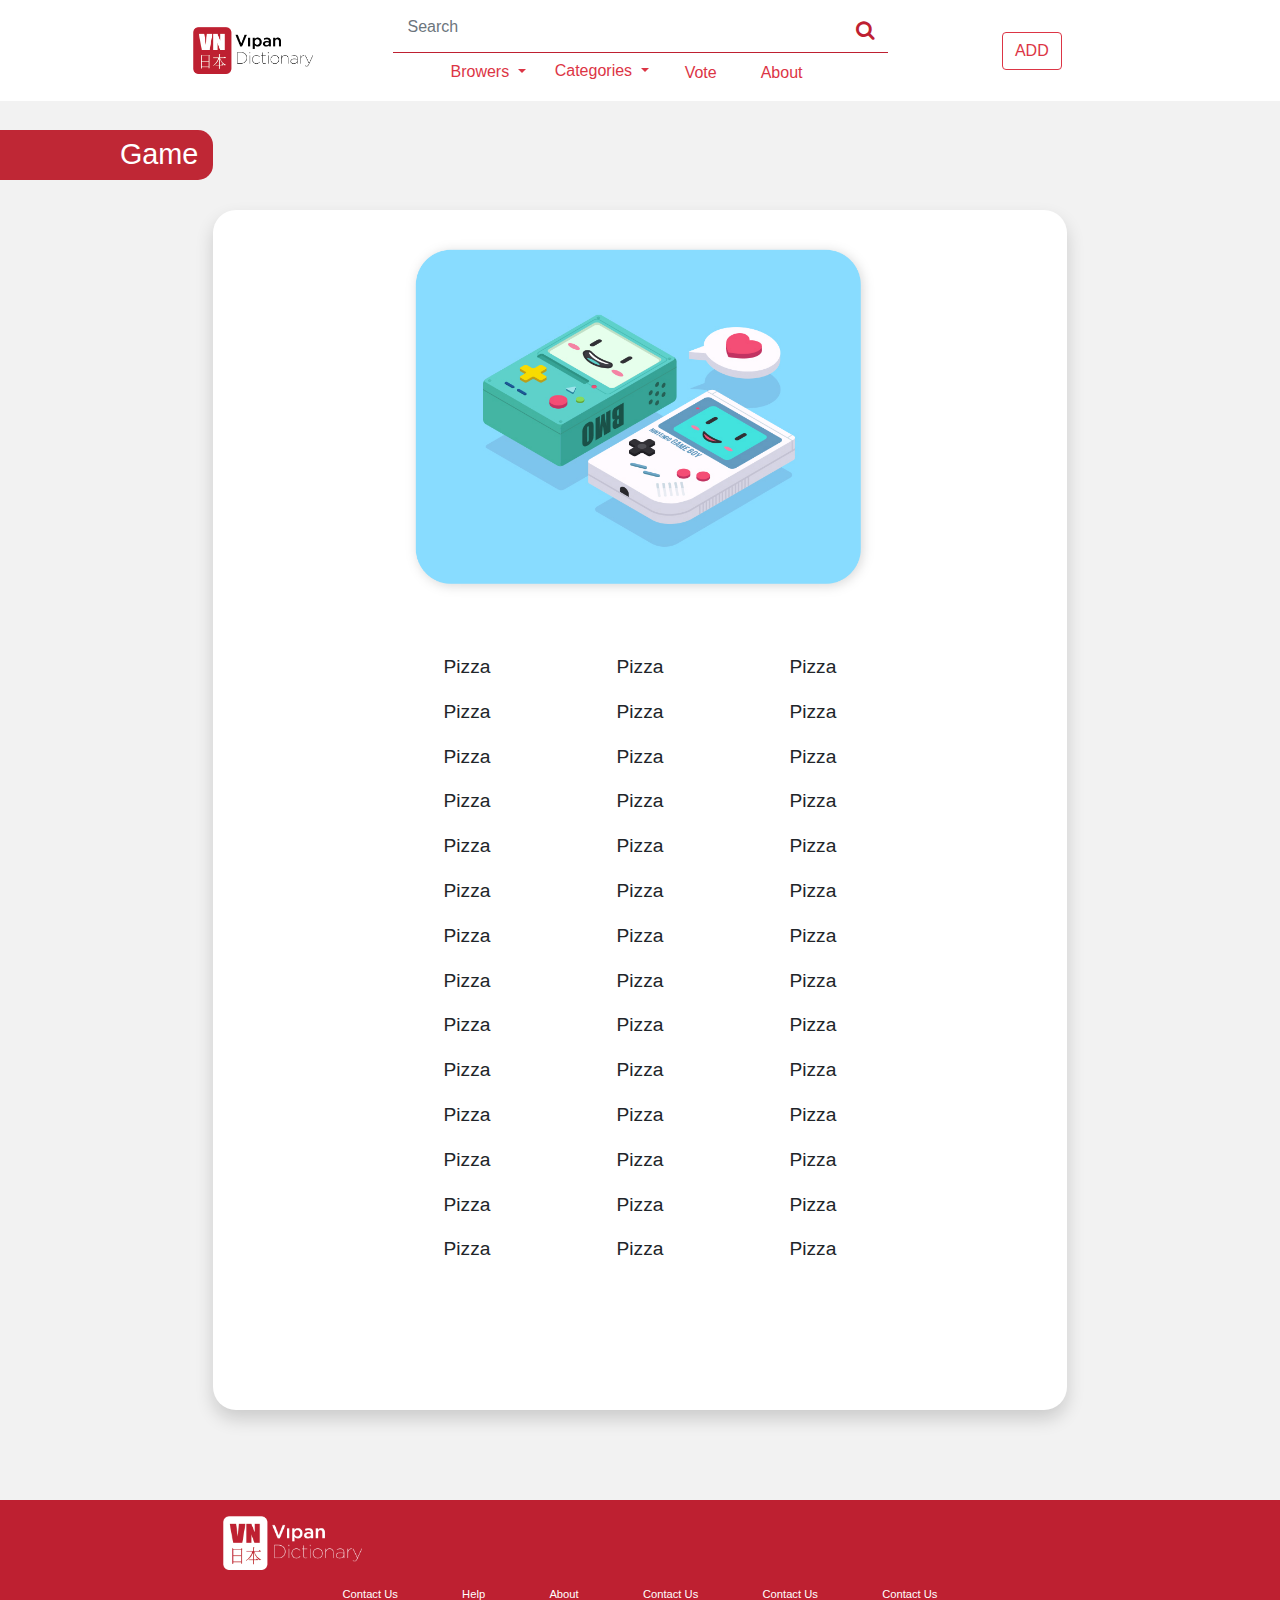
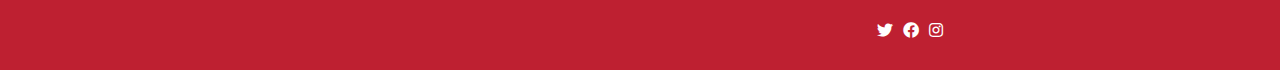
<file: design/HTML/detail/detail.html>
<!doctype html>
<html lang="en">
<header>
    <nav class="navbar navbar-dark bg-white navbar-expand-lg d-flex justify-content-around">
        <div class=" col-xs-2 col-lg-3 ">
            <a class="navbar-brand d-none d-sm-none d-md-none d-lg-block float-right" href="index.html">
                <img src="img/Logo/Asset 3.png" id="LogoMENU" alt="logo" width="120vw" height="auto">
            </a>
			 <a class="navbar-brand d-xs-block d-md-block d-lg-none" href="index.html">
                <img src="img/Logo/Asset 3.png" alt="logo" width="90vw" height="auto">
            </a> 
            
            <div class="float-right Icon_search">
                <button class="navbar-toggler btn-md pr-2" type="button" data-toggle="collapse" data-target="#navbar-search" aria-controls="navbarNav" aria-expanded="false"
                    aria-label="Toggle navigation">
                        <i class="fa fa-search" aria-hidden="true"></i>
                </button>
                <button class="navbar-toggler btn-md" type="button" data-toggle="collapse" data-target="#navbar-list-2" aria-controls="navbarNav" aria-expanded="false"
                    aria-label="Toggle navigation">
                  <i class="fa fa-bars" aria-hidden="true"></i>
                </button>
            </div>
        </div>

        <div class="Menu-Onclick col-lg-6">
            <div id="navbar-search" class="collapse">
            <div class=" navbar-collapse d-flex" >
                <div class="input-group col-8 col-sm-8 col-md-8 col-lg-10 mx-auto pr-0">
                    <input type="text" class="form-control shadow-none" id="Borderblue_input" placeholder="Search">
                    <div class="input-group-append">
                        <button class="btn text-danger" style="font-size: 20px;" type="button">
                           <i class="fa fa-search" style="color: #BE2031"></i>
                        </button>
                    </div>
                </div>
				<div class="button-add d-lg-none float-right">
            			<a href=""><button type="button" class="btn-sm d-md-block d-lg-none d-sm-block d-block">Add</button></a>
       				 </div>
            </div>
            
        </div>
            <div class="collapse navbar-collapse" id="navbar-list-2">
                <ul class="navbar-nav list-inline d-flex mx-auto justify-content-center">
                    <li class="nav-item active list-inline-item text-danger">
							<div class="dropdown show">
								  <a class="btn dropdown-toggle text-danger pr-0 pl-0" href="#" role="button" id="dropdownMenuLink" data-toggle="dropdown" aria-haspopup="true" aria-expanded="false">
									Browers
								  </a>
								  <div class="dropdown-menu pl-4" aria-labelledby="dropdownMenuLink">
									<a class="dropdown-item" href="#">
										<a href="" class="dropdown-item-1">A</a>
										<a href="" class="dropdown-item-1">B</a>
										<a href="" class="dropdown-item-1">C</a>
										<a href="" class="dropdown-item-1">D</a>
										<a href="" class="dropdown-item-1">E</a>
									</a>
									<a class="dropdown-item" href="#">	
										<a href="" class="dropdown-item-1">F</a>
										<a href="" class="dropdown-item-1">G</a>
										<a href="" class="dropdown-item-1 mr-4">H</a>
										<a href="" class="dropdown-item-1">I</a>
										<a href="" class="dropdown-item-1 ml-1">J</a>
									</a>
									<a class="dropdown-item" href="#">										
										<a href="" class="dropdown-item-1">K</a>
										<a href="" class="dropdown-item-1">L</a>
										<a href="" class="dropdown-item-1">M</a>
										<a href="" class="dropdown-item-1 mr-3">N</a>
										<a href="" class="dropdown-item-1">O</a>
									</a>
									<a class="dropdown-item" href="#">
										<a href="" class="dropdown-item-1">P</a>
										<a href="" class="dropdown-item-1">Q</a>
										<a href="" class="dropdown-item-1 mr-4">R</a>
										<a href="" class="dropdown-item-1">S</a>
										<a href="" class="dropdown-item-1">T</a>
									</a>
									<a class="dropdown-item" href="#">
										<a href="" class="dropdown-item-1">U</a>
										<a href="" class="dropdown-item-1 mr-3">V</a>
										<a href="" class="dropdown-item-1 mr-3">W</a>
										<a href="" class="dropdown-item-1 ml-1">X</a>
										<a href="" class="dropdown-item-1">Y</a>
									</a>
									<a class="dropdown-item" href="#">
										<a href="" class="dropdown-item-1">Z</a>
										<a href="" class="dropdown-item-1">#</a>
									</a>
								  </div>
							</div>
						
                    </li>
                    <li class="nav-item list-inline-item text-danger">
							<div class="dropdown show">
								  <a class="btn dropdown-toggle text-danger pr-0 pl-0" href="#" role="button" id="dropdownMenuLink-1" data-toggle="dropdown" aria-haspopup="true" aria-expanded="false">
									Categories
								  </a>
								  <div class="dropdown-menu" aria-labelledby="dropdownMenuLink">
									<a class="dropdown-item" href="#">
										<a href="" class="dropdown-item-1 ml-3"><i class="fas fa-graduation-cap"></i>  College</a>
										<a href="" class="dropdown-item-1 mr-3 float-right"><i class="fas fa-briefcase"></i>  Work</a>
									</a>
									<a class="dropdown-item" href="#">
										<a href="" class="dropdown-item-1 ml-3"><i class="fas fa-utensils"></i>  Food</a>
										<a href="" class="dropdown-item-1 mr-3 float-right"><i class="fas fa-restroom"></i>  Sex</a>
									</a>
									<a class="dropdown-item" href="#">
										<a href="" class="dropdown-item-1 ml-3"><i class="fas fa-gamepad"></i>  Game</a>
										<a href="" class="dropdown-item-1 mr-3 float-right"><i class="fab fa-internet-explorer"></i>  Internet</a>
									</a>
									<a class="dropdown-item" href="#">
										<a href="" class="dropdown-item-1 ml-3"><i class="fas fa-home"></i>  Family</a>
										<a href="" class="dropdown-item-1 mr-3 float-right"><i class="fas fa-church"></i>  Religion</a>
									</a>
									<a class="dropdown-item" href="#">
										<a href="" class="dropdown-item-1 ml-3"><i class="fas fa-swimmer"></i>  Sport</a>
										<a href="" class="dropdown-item-1 mr-3 float-right"><i class="fas fa-headphones-alt"></i>  Music</a>
									</a>
								  </div>
							</div>
                    </li>
                    <li class="nav-item list-inline-item text-danger">
                        <a class="nav-link text-danger" href="#">Vote</a>
                    </li>
					<li class="nav-item-1 list-inline-item text-danger">
                        <a class="nav-link text-danger" href="#">About</a>
                    </li>
                </ul>
            </div>		
        </div>
        	<div class="add col-lg-3 col-xl-3">
				 <a href="#" data-toggle="tooltip" title="Please add your words!">
					 <button type="button" class="btn btn-outline-danger d-md-none d-lg-block d-sm-none d-none ">ADD</button>
				</a>
        	</div>
    </nav>
</header>
<head>
    <title>Detail </title>
    <!-- Required meta tags -->
    <meta charset="utf-8">
	<link rel="stylesheet" href="styledetail.css">
	<link rel="stylesheet" href="https://cdnjs.cloudflare.com/ajax/libs/font-awesome/5.11.2/css/all.min.css">
    <meta name="viewport" content="width=device-width, initial-scale=1, shrink-to-fit=no">
    <!-- <link rel="stylesheet" href="css/style.css"> -->
    <!-- Icon Bootstrap 4 -->
    <link href="https://stackpath.bootstrapcdn.com/font-awesome/4.7.0/css/font-awesome.min.css" rel="stylesheet" integrity="sha384-wvfXpqpZZVQGK6TAh5PVlGOfQNHSoD2xbE+QkPxCAFlNEevoEH3Sl0sibVcOQVnN" crossorigin="anonymous">
    <!-- Bootstrap CSS -->
    <link rel="stylesheet" href="https://stackpath.bootstrapcdn.com/bootstrap/4.3.1/css/bootstrap.min.css" integrity="sha384-ggOyR0iXCbMQv3Xipma34MD+dH/1fQ784/j6cY/iJTQUOhcWr7x9JvoRxT2MZw1T" crossorigin="anonymous">
</head>

<body>
  
	<div class="container-fluid">
        <div class="row"></div>
        <div class="main-page col-12 col-md-12 col-lg-12 mx-auto">
            <div class="tag col-4 col-md-3 col-lg-2">
            <span>Game</span>
            </div>
            <div class="info col-10 col-md-8 col-lg-8 mx-auto">
                <div class="img col-10 col-md-9 col-lg-8 col-xl-7 mx-auto pt-4">
                    <img src="Image 1.png" alt="">
                </div>
                <div class="text col-10 col-md-10 col-lg-8 mx-auto">
                    <div class="colunm1">
                        <p>Pizza</p>
                        <p>Pizza</p>
                        <p>Pizza</p>
                        <p>Pizza</p>
                        <p>Pizza</p>
                        <p>Pizza</p>
                        <p>Pizza</p>
                        <p>Pizza</p>
                        <p>Pizza</p>
                        <p>Pizza</p>
                        <p>Pizza</p>
                        <p>Pizza</p>
                        <p>Pizza</p>
                        <p>Pizza</p>
                    </div>
                    <div class="colunm2">
                        <p>Pizza</p>
                        <p>Pizza</p>
                        <p>Pizza</p>
                        <p>Pizza</p>
                        <p>Pizza</p>
                        <p>Pizza</p>
                        <p>Pizza</p>
                        <p>Pizza</p>
                        <p>Pizza</p>
                        <p>Pizza</p>
                        <p>Pizza</p>
                        <p>Pizza</p>
                        <p>Pizza</p>
                        <p>Pizza</p>
                    </div>
                    <div class="colunm3 d-none d-sm-none d-xs-none d-md-block d-lg-block">
                        <p>Pizza</p>
                        <p>Pizza</p>
                        <p>Pizza</p>
                        <p>Pizza</p>
                        <p>Pizza</p>
                        <p>Pizza</p>
                        <p>Pizza</p>
                        <p>Pizza</p>
                        <p>Pizza</p>
                        <p>Pizza</p>
                        <p>Pizza</p>
                        <p>Pizza</p>
                        <p>Pizza</p>
                        <p>Pizza</p>
                    </div>
            </div>
        </div>
    </div>
	</div>
	<footer class="col-xs-12 col-12 col-md-12 col-lg-12">
           <div class="logo col-10 col-md-10 col-lg-8 mx-auto pt-3 pl-0"><a href="index.html"><img src="img/Logo/Asset 4.png" alt=""></a></div>
           <div class="info col-10 col-md-10 col-lg-6 mx-auto d-lg-flex d-md-flex d-sm-flex justify-content-between pt-3">
               <p>Contact Us</p>
               <p>Help</p>
               <p>About</p>
               <p>Contact Us</p>
               <p>Contact Us</p>
               <p>Contact Us</p>
           </div>
			<div class="icon col-lg-6 mx-auto d-lg-flex justify-content-end">
				<a href="#"><i class="fab fa-twitter"></i></a>
				<a href="#"><i class="fab fa-facebook-f"></i></a>
				<a href="#"><i class="fab fa-instagram"></i></a>
			</div>
    </footer>
	<script>
		$(document).ready(function(){
  		$('[data-toggle="tooltip"]').tooltip();   
		});
	</script>
<script src="https://code.jquery.com/jquery-3.3.1.slim.min.js" integrity="sha384-q8i/X+965DzO0rT7abK41JStQIAqVgRVzpbzo5smXKp4YfRvH+8abtTE1Pi6jizo" crossorigin="anonymous"></script>
<script src="https://cdnjs.cloudflare.com/ajax/libs/popper.js/1.14.7/umd/popper.min.js" integrity="sha384-UO2eT0CpHqdSJQ6hJty5KVphtPhzWj9WO1clHTMGa3JDZwrnQq4sF86dIHNDz0W1" crossorigin="anonymous"></script>
<script src="https://stackpath.bootstrapcdn.com/bootstrap/4.3.1/js/bootstrap.min.js" integrity="sha384-JjSmVgyd0p3pXB1rRibZUAYoIIy6OrQ6VrjIEaFf/nJGzIxFDsf4x0xIM+B07jRM" crossorigin="anonymous"></script>
</body>
</html>
</file>
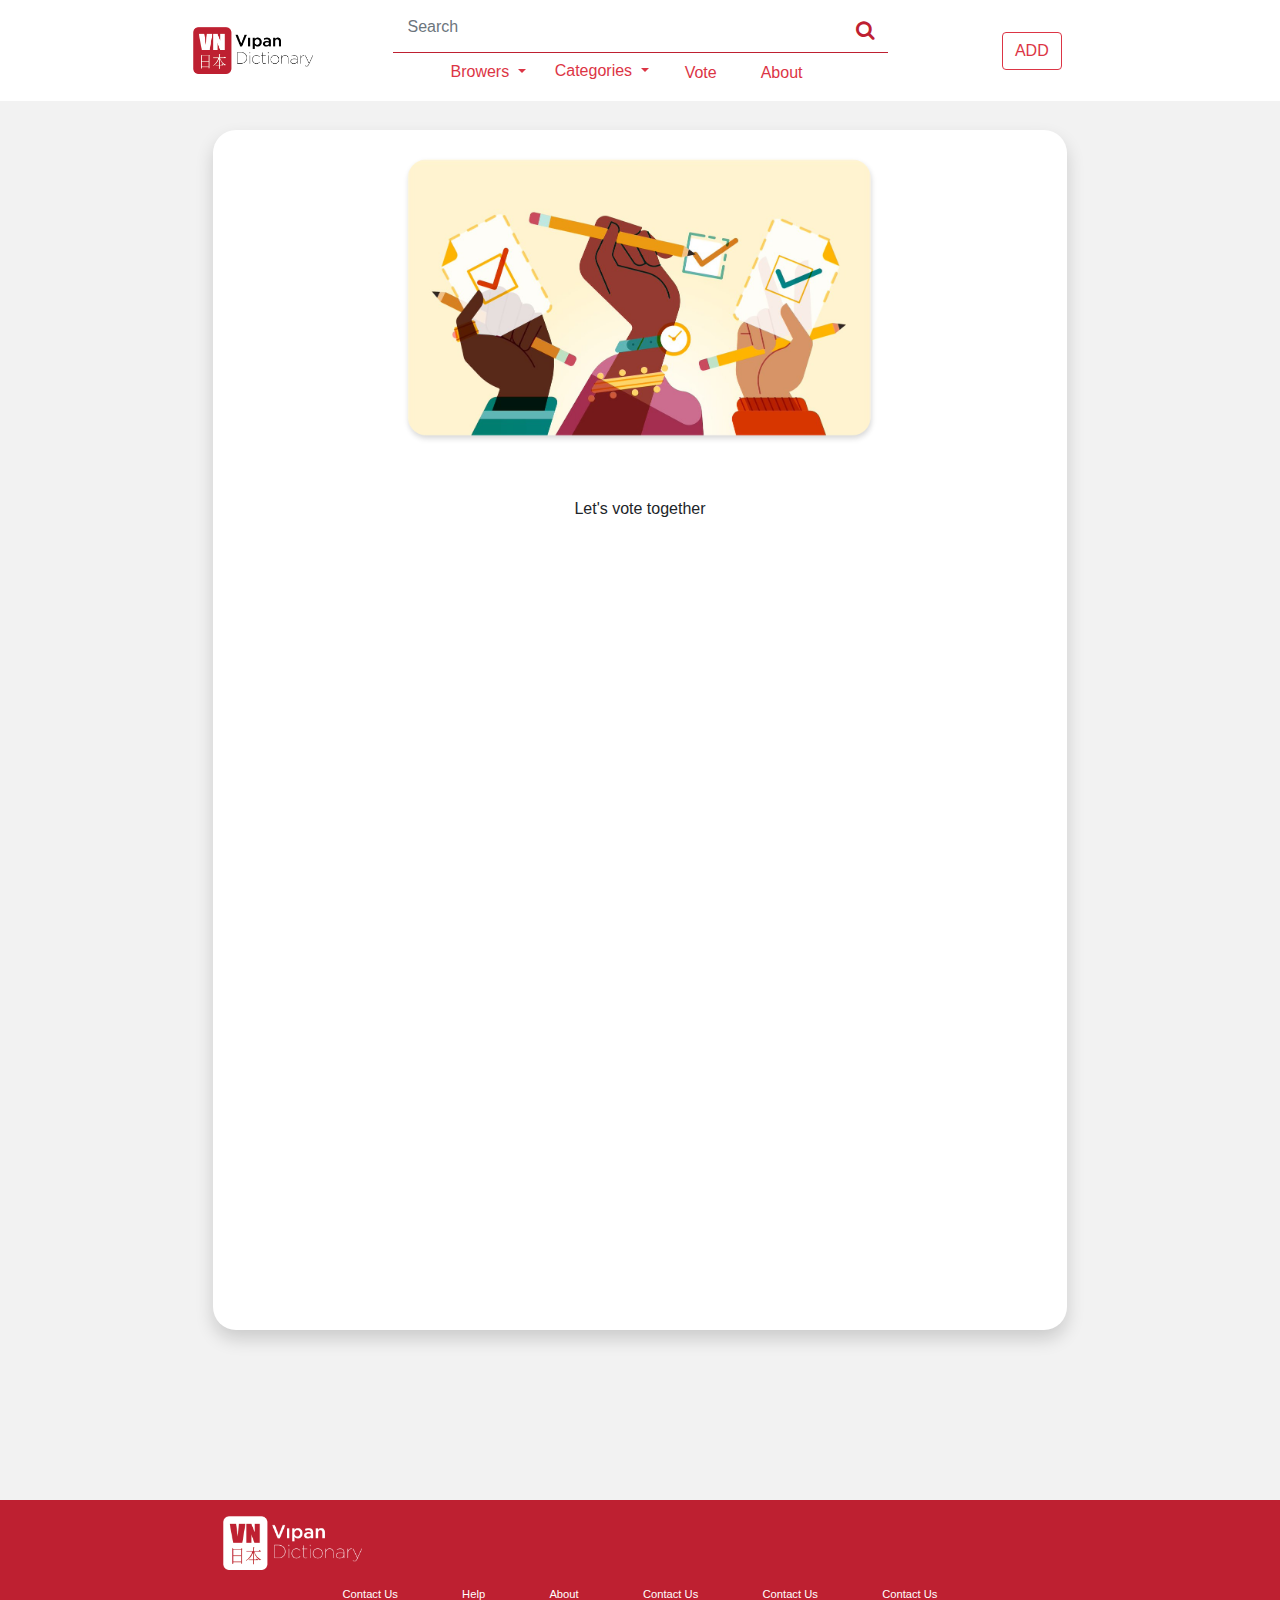
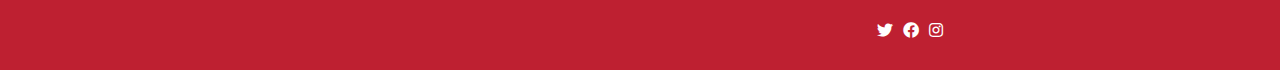
<file: design/HTML/vote/vote.html>
<!doctype html>
<html lang="en">
<header>
    <nav class="navbar navbar-dark bg-white navbar-expand-lg d-flex justify-content-around">
        <div class=" col-xs-2 col-lg-3 ">
            <a class="navbar-brand d-none d-sm-none d-md-none d-lg-block float-right" href="index.html">
                <img src="img/Logo/Asset 3.png" id="LogoMENU" alt="logo" width="120vw" height="auto">
            </a>
			 <a class="navbar-brand d-xs-block d-md-block d-lg-none" href="index.html">
                <img src="img/Logo/Asset 3.png" alt="logo" width="90vw" height="auto">
            </a> 
            
            <div class="float-right Icon_search">
                <button class="navbar-toggler btn-md pr-2" type="button" data-toggle="collapse" data-target="#navbar-search" aria-controls="navbarNav" aria-expanded="false"
                    aria-label="Toggle navigation">
                        <i class="fa fa-search" aria-hidden="true"></i>
                </button>
                <button class="navbar-toggler btn-md" type="button" data-toggle="collapse" data-target="#navbar-list-2" aria-controls="navbarNav" aria-expanded="false"
                    aria-label="Toggle navigation">
                  <i class="fa fa-bars" aria-hidden="true"></i>
                </button>
            </div>
        </div>

        <div class="Menu-Onclick col-lg-6">
            <div id="navbar-search" class="collapse">
            <div class=" navbar-collapse d-flex" >
                <div class="input-group col-8 col-sm-8 col-md-8 col-lg-10 mx-auto pr-0">
                    <input type="text" class="form-control shadow-none" id="Borderblue_input" placeholder="Search">
                    <div class="input-group-append">
                        <button class="btn text-danger" style="font-size: 20px;" type="button">
                           <i class="fa fa-search" style="color: #BE2031"></i>
                        </button>
                    </div>
                </div>
				<div class="button-add d-lg-none float-right">
            			<a href=""><button type="button" class="btn-sm d-md-block d-lg-none d-sm-block d-block">Add</button></a>
       				 </div>
            </div>
            
        </div>
            <div class="collapse navbar-collapse" id="navbar-list-2">
                <ul class="navbar-nav list-inline d-flex mx-auto justify-content-center">
                    <li class="nav-item active list-inline-item text-danger">
							<div class="dropdown show">
								  <a class="btn dropdown-toggle text-danger pr-0 pl-0" href="#" role="button" id="dropdownMenuLink" data-toggle="dropdown" aria-haspopup="true" aria-expanded="false">
									Browers
								  </a>
								  <div class="dropdown-menu pl-4" aria-labelledby="dropdownMenuLink">
									<a class="dropdown-item" href="#">
										<a href="" class="dropdown-item-1">A</a>
										<a href="" class="dropdown-item-1">B</a>
										<a href="" class="dropdown-item-1">C</a>
										<a href="" class="dropdown-item-1">D</a>
										<a href="" class="dropdown-item-1">E</a>
									</a>
									<a class="dropdown-item" href="#">	
										<a href="" class="dropdown-item-1">F</a>
										<a href="" class="dropdown-item-1">G</a>
										<a href="" class="dropdown-item-1 mr-4">H</a>
										<a href="" class="dropdown-item-1">I</a>
										<a href="" class="dropdown-item-1 ml-1">J</a>
									</a>
									<a class="dropdown-item" href="#">										
										<a href="" class="dropdown-item-1">K</a>
										<a href="" class="dropdown-item-1">L</a>
										<a href="" class="dropdown-item-1">M</a>
										<a href="" class="dropdown-item-1 mr-3">N</a>
										<a href="" class="dropdown-item-1">O</a>
									</a>
									<a class="dropdown-item" href="#">
										<a href="" class="dropdown-item-1">P</a>
										<a href="" class="dropdown-item-1">Q</a>
										<a href="" class="dropdown-item-1 mr-4">R</a>
										<a href="" class="dropdown-item-1">S</a>
										<a href="" class="dropdown-item-1">T</a>
									</a>
									<a class="dropdown-item" href="#">
										<a href="" class="dropdown-item-1">U</a>
										<a href="" class="dropdown-item-1 mr-3">V</a>
										<a href="" class="dropdown-item-1 mr-3">W</a>
										<a href="" class="dropdown-item-1 ml-1">X</a>
										<a href="" class="dropdown-item-1">Y</a>
									</a>
									<a class="dropdown-item" href="#">
										<a href="" class="dropdown-item-1">Z</a>
										<a href="" class="dropdown-item-1">#</a>
									</a>
								  </div>
							</div>
						
                    </li>
                    <li class="nav-item list-inline-item text-danger">
							<div class="dropdown show">
								  <a class="btn dropdown-toggle text-danger pr-0 pl-0" href="#" role="button" id="dropdownMenuLink-1" data-toggle="dropdown" aria-haspopup="true" aria-expanded="false">
									Categories
								  </a>
								  <div class="dropdown-menu" aria-labelledby="dropdownMenuLink">
									<a class="dropdown-item" href="#">
										<a href="" class="dropdown-item-1 ml-3"><i class="fas fa-graduation-cap"></i>  College</a>
										<a href="" class="dropdown-item-1 mr-3 float-right"><i class="fas fa-briefcase"></i>  Work</a>
									</a>
									<a class="dropdown-item" href="#">
										<a href="" class="dropdown-item-1 ml-3"><i class="fas fa-utensils"></i>  Food</a>
										<a href="" class="dropdown-item-1 mr-3 float-right"><i class="fas fa-restroom"></i>  Sex</a>
									</a>
									<a class="dropdown-item" href="#">
										<a href="" class="dropdown-item-1 ml-3"><i class="fas fa-gamepad"></i>  Game</a>
										<a href="" class="dropdown-item-1 mr-3 float-right"><i class="fab fa-internet-explorer"></i>  Internet</a>
									</a>
									<a class="dropdown-item" href="#">
										<a href="" class="dropdown-item-1 ml-3"><i class="fas fa-home"></i>  Family</a>
										<a href="" class="dropdown-item-1 mr-3 float-right"><i class="fas fa-church"></i>  Religion</a>
									</a>
									<a class="dropdown-item" href="#">
										<a href="" class="dropdown-item-1 ml-3"><i class="fas fa-swimmer"></i>  Sport</a>
										<a href="" class="dropdown-item-1 mr-3 float-right"><i class="fas fa-headphones-alt"></i>  Music</a>
									</a>
								  </div>
							</div>
                    </li>
                    <li class="nav-item list-inline-item text-danger">
                        <a class="nav-link text-danger" href="#">Vote</a>
                    </li>
					<li class="nav-item-1 list-inline-item text-danger">
                        <a class="nav-link text-danger" href="#">About</a>
                    </li>
                </ul>
            </div>		
        </div>
        	<div class="add col-lg-3 col-xl-3">
				 <a href="#" data-toggle="tooltip" title="Please add your words!">
					 <button type="button" class="btn btn-outline-danger d-md-none d-lg-block d-sm-none d-none ">ADD</button>
				</a>
        	</div>
    </nav>
</header>
<head>
    <title>About</title>
    <!-- Required meta tags -->
    <meta charset="utf-8">
	<link rel="stylesheet" href="stylevote.css">
	<link rel="stylesheet" href="https://cdnjs.cloudflare.com/ajax/libs/font-awesome/5.11.2/css/all.min.css">
    <meta name="viewport" content="width=device-width, initial-scale=1, shrink-to-fit=no">
    <!-- <link rel="stylesheet" href="css/style.css"> -->
    <!-- Icon Bootstrap 4 -->
    <link href="https://stackpath.bootstrapcdn.com/font-awesome/4.7.0/css/font-awesome.min.css" rel="stylesheet" integrity="sha384-wvfXpqpZZVQGK6TAh5PVlGOfQNHSoD2xbE+QkPxCAFlNEevoEH3Sl0sibVcOQVnN" crossorigin="anonymous">
    <!-- Bootstrap CSS -->
    <link rel="stylesheet" href="https://stackpath.bootstrapcdn.com/bootstrap/4.3.1/css/bootstrap.min.css" integrity="sha384-ggOyR0iXCbMQv3Xipma34MD+dH/1fQ784/j6cY/iJTQUOhcWr7x9JvoRxT2MZw1T" crossorigin="anonymous">
</head>

<body>
  
	<div class="container-fluid">
        <div class="row"></div>
        <div class="main-page col-12 col-md-12 col-lg-12 mx-auto">
            <div class="info col-10 col-md-8 col-lg-8 mx-auto">
                <div class="img col-10 col-md-9 col-lg-8 col-xl-7 mx-auto pt-4">
                    <img src="Image 1.png" alt="">
                </div>
                <div class="text col-10 col-md-10 col-lg-8 mx-auto">
                    <span>Let's vote together</span>
                </div>
            </div>
        </div>
    </div>
	<footer class="col-xs-12 col-12 col-md-12 col-lg-12">
           <div class="logo col-10 col-md-10 col-lg-8 mx-auto pt-3 pl-0"><a href="index.html"><img src="img/Logo/Asset 4.png" alt=""></a></div>
           <div class="info col-10 col-md-10 col-lg-6 mx-auto d-lg-flex d-md-flex d-sm-flex justify-content-between pt-3">
               <p>Contact Us</p>
               <p>Help</p>
               <p>About</p>
               <p>Contact Us</p>
               <p>Contact Us</p>
               <p>Contact Us</p>
           </div>
			<div class="icon col-lg-6 mx-auto d-lg-flex justify-content-end">
				<a href="#"><i class="fab fa-twitter"></i></a>
				<a href="#"><i class="fab fa-facebook-f"></i></a>
				<a href="#"><i class="fab fa-instagram"></i></a>
			</div>
    </footer>
	<script>
		$(document).ready(function(){
  		$('[data-toggle="tooltip"]').tooltip();   
		});
	</script>
<script src="https://code.jquery.com/jquery-3.3.1.slim.min.js" integrity="sha384-q8i/X+965DzO0rT7abK41JStQIAqVgRVzpbzo5smXKp4YfRvH+8abtTE1Pi6jizo" crossorigin="anonymous"></script>
<script src="https://cdnjs.cloudflare.com/ajax/libs/popper.js/1.14.7/umd/popper.min.js" integrity="sha384-UO2eT0CpHqdSJQ6hJty5KVphtPhzWj9WO1clHTMGa3JDZwrnQq4sF86dIHNDz0W1" crossorigin="anonymous"></script>
<script src="https://stackpath.bootstrapcdn.com/bootstrap/4.3.1/js/bootstrap.min.js" integrity="sha384-JjSmVgyd0p3pXB1rRibZUAYoIIy6OrQ6VrjIEaFf/nJGzIxFDsf4x0xIM+B07jRM" crossorigin="anonymous"></script>
</body>
</html>
</file>
<file: Font-end-Add/Add/style.css>
@charset "utf-8";
/* CSS Document */
*{
    padding: 0;
    margin: 0;
}
header{
    padding: 0;
}
.row .main-page{
    background-color: #f2f2f2;
    margin: 0;
    padding: 0;
    height: 1400px;
}
#position{
    position: fixed;
    z-index: 1;
}
header .into-header{
    height: 185px;
    background-color: #ffffff;
}
.row .main-page p{
    font-family: Segoe UI;
    font-size:45px;
    margin-top: 293px;
    font-weight: 500;
    text-decoration: underline;
}
.row .main-page .thongtin{
    height: 850px;
    border-radius: 23px;
    box-shadow: -4px 1px 27px 0 rgba(0, 0, 0, 0.16);
    background-color: #ffffff;
    margin-top: 33px;
    padding: 2.5%;
}
.row .main-page .thongtin h4{
    font-weight: 500;
    font-size: 20px;
    color: #363636;
}
.row .main-page .thongtin h5{
    font-size: 20px;
    font-weight: 400;
    color: #363636;
    margin-top: 10px;
}
.row .main-page .thongtin input{
    height: 86px;
    background-color: #f2f2f2;
    border-radius: 13px;
    border: none;
    outline: none;
    font-size: 1.2rem;
    margin-top: 2%;
}
.row .main-page .thongtin .form-group1 {
    height: 182px;
    border-radius: 13px;
    border: solid 1px #707070;
    outline: none;
    padding: 2%;
    margin-top: 2%;
}
.row .main-page .thongtin .form-group2 {
    height: 100px;
    border-radius: 13px;
    border: solid 1px #707070;
    outline: none;
    padding: 2%;
    margin-top: 2%;
}
.row .main-page .giphy{
    height: 44px;
    padding: 0;
    display: flex;
    margin-top: 2%;
    justify-content: space-between;
}
.row .main-page .giphy .logo{
    height: 100%;
    padding: 0;
}
.row .main-page .giphy .logo img{
    height: 100%;
}
.row .main-page .giphy input{
    height: 44px;
    border-radius: 5px;
    background-color: #f2f2f2;
    border: none;
    padding: 2%;
}
.row .main-page .giphy .search{
    padding: 0;
    margin: 0;
}
.button button {
    background-color: #be2031;
    color: white;
    border: none;
    width: 100%;
    height: 80px;
    border-radius: 14px;
    font-family: Segoe UI;
    font-size: 1.2rem;
    font-weight: 600;
    transition: 0.3s;
}
.button button:hover{
    background-color: #FF0F13;
}
.button {
    margin: 0 auto;
    margin-top: 10%;
}
@media only screen and (max-width:425px){
    .row .main-page .thongtin{
        height: 400px;
        padding: 5%;
    }
    .row .main-page .text p{
        font-size: 1.5rem;
    }
    .row .main-page .thongtin h5{
        font-size: 0.9rem;
    }
    .row .main-page .thongtin .form-group1 {
        height: 100px;
        font-size: 0.8rem;
    }
    .row .main-page .thongtin .form-group2 {
        height: 60px;
        font-size: 0.8rem;
    }
    .row .main-page{
        height: 1100px;
    }
    .row .main-page .thongtin h4{
        font-size: 0.9rem;
    }
    .row .main-page .thongtin input{
        height: 40px;
        font-size: 0.8rem;
    }
    .row .giphy .logo {
        height: 100%;
    }
    .row .main-page .thongtin .giphy .logo img{
        height: 100%;
    }
    .row .main-page .thongtin .giphy input{
        padding: 5%;
        margin: 0;
        height: 100%;
    }
    .row .main-page .thongtin .button{
        height: 50px;
    }
    .row .main-page .thongtin .button button{
        outline: none;
        transition: 0.3s;
    }
    .row .main-page .thongtin button:hover{
        background-color: #F4070B;
    }
@media only screen and (max-width:991px){
    .row .main-page .thongtin{
        height: 600px;
    }
    }
</file>
<file: design/HTML/Home/css/Style .css>
#body {
  background-color: #F2F2F2; }

header {
  width: 100%;
  position: fixed;
  z-index: 1; }

button {
  outline: none !important; }

.add {
  padding: 0 !important;
  padding-left: 4% !important; }
  .add a:hover {
    text-decoration: none; }

.navbar {
  padding: 0;
  padding-bottom: 7px;
  padding-top: 6px; }

.float-right button {
  color: #BE2031;
  outline: none;
  border: none; }

.Icon_search {
  position: absolute;
  top: 15%;
  right: 0; }
  .Icon_search i {
    display: inline-block;
    color: #BE2031;
    width: 1.5rem;
    height: 1.5rem;
    vertical-align: middle;
    content: "";
    background: no-repeat center center;
    background-size: 100% 100%; }

.dropdown-menu {
  width: 200px; }
  .dropdown-menu a:active {
    outline: none !important; }
  .dropdown-menu .dropdown-item-1 {
    color: #6C6C6C; }
    .dropdown-menu .dropdown-item-1 i {
      font-size: 0.8rem; }

.nav-item {
  padding-left: 0 !important;
  border-bottom: 0.1px solid #F2F2F2; }

#dropdownMenuLink-1 {
  outline: none;
  border: none; }

.navbar-brand {
  margin-right: 0 !important; }

ul li i {
  font-size: 0.7rem; }
ul li a {
  margin-right: 20px; }

.input-group {
  border-bottom: 1px solid #BE2031; }
  .input-group input {
    outline: none;
    border: none;
    padding: 0; }

.button-add button {
  background: transparent;
  outline: none;
  font-size: 0.75rem;
  border: 0.5px solid #BE2031;
  color: #BE2031; }
.button-add a:hover {
  text-decoration: none; }

.flex-container {
  display: flex;
  justify-content: center;
  flex-wrap: wrap; }
  .flex-container div {
    background-color: white;
    margin: 10px;
    text-align: center;
    line-height: 75px;
    font-size: 30px;
    border-radius: 18px; }

#flex-container {
  padding-top: 150px;
  padding-bottom: 80px; }

.hidden {
  width: 100%;
  height: 150px;
  background-color: transparent; }

.main-page {
  width: 100%;
  background-color: white; }

.into-main-page {
  height: 600px;
  background-color: white;
  padding: 0 !important; }
  .into-main-page span {
    font-size: 3rem;
    margin: 0 auto; }
  .into-main-page p {
    font-size: 1.6rem;
    margin: 0 auto; }

.section {
  background-color: #F2F2F2;
  height: 600px; }
  .section .text {
    text-align: center; }
  .section img {
    width: 100%; }
  .section span {
    padding: 0 !important; }
  .section p {
    color: #707070;
    padding: 0px;
    margin-bottom: 3px;
    font-weight: 500; }
  .section .line {
    width: 30%;
    height: 1px;
    background-color: #909090; }
  .section ul {
    list-style: none;
    margin-top: 5%;
    display: flex;
    justify-content: space-between;
    padding: 0;
    padding-bottom: 5%; }
    .section ul li {
      width: 25%;
      height: 350px;
      border: 1px solid #909090; }

footer {
  background-color: #BE2031; }
  footer .icon {
    padding: 0; }
    footer .icon a {
      color: white;
      margin-right: 10px; }
  footer .info > p {
    color: white; }

@media only screen and (max-width: 575px) {
  .flex-container div {
    width: 60%;
    height: 300px; }
    .flex-container div p {
      font-size: 1.4rem; }

  .hidden {
    height: 100px; }

  .main-page {
    height: 370px; }
    .main-page .into-main-page {
      margin-top: 50px;
      height: 300px; }
      .main-page .into-main-page span {
        font-size: 1.8rem; }
      .main-page .into-main-page p {
        font-size: 0.8rem; }

  .section {
    height: 470px; }
    .section .line {
      width: 70%; }
    .section ul li {
      height: 300px; }

  footer {
    height: 300px; }
    footer .logo {
      padding: 0;
      text-align: center; }
      footer .logo img {
        width: 30%;
        height: auto; }
    footer .info {
      text-align: center;
      font-size: 0.7rem; }
    footer .icon {
      text-align: center; } }
@media only screen and (min-width: 576px) {
  .flex-container div {
    margin-bottom: 70px;
    width: 28%;
    height: 280px; }
    .flex-container div p {
      font-size: 1.5rem; }

  .main-page {
    height: 650px; }
    .main-page .into-main-page p {
      font-size: 1rem; }
    .main-page .into-main-page span {
      font-size: 2.3rem; }

  .section .text p {
    font-size: 1.5rem; }
  .section .line {
    width: 70%; }

  footer {
    height: 150px; }
    footer .logo img {
      width: 22%; }
    footer .info {
      text-align: center; }
      footer .info p {
        font-size: 0.7rem; }
    footer .icon {
      text-align: center;
      padding: 0; } }
@media only screen and (min-width: 768px) {
  .flex-container div {
    width: 25%;
    height: 300px; }
    .flex-container div p {
      font-size: 1.5rem; }

  .into-main-page {
    margin-top: 100px;
    height: 600px; }
    .into-main-page span {
      font-size: 2.8rem; }
    .into-main-page p {
      font-size: 1.2rem; }
    .into-main-page img {
      width: 100%; }

  .section {
    height: 550px; }
    .section .line {
      width: 75%; }
    .section p {
      font-size: 1.5rem; }

  footer {
    height: 150px; }
    footer .logo img {
      width: 18%;
      height: auto; }
    footer .icon {
      padding: 0; }
      footer .icon a {
        color: white; } }
@media only screen and (min-width: 992px) {
  .flex-container div {
    width: 18%;
    height: 330px; }
    .flex-container div p {
      font-size: 1.6rem; }

  .main-page {
    margin-top: 100px;
    height: 400px; }
    .main-page .into-main-page {
      height: 400px !important; }
    .main-page img {
      width: 100%;
      height: auto; }
    .main-page span {
      font-size: 2.3rem; }
    .main-page p {
      font-size: 1rem; }

  #navbar-search {
    display: block !important; }

  .section {
    height: 580px; }
    .section .text p {
      font-size: 2rem; }

  footer {
    height: 150px; }
    footer .logo img {
      width: 17%; }
    footer .info p {
      font-size: 0.7rem; }

  .nav-item {
    border: none; } }
@media only screen and (min-width: 1200px) {
  .flex-container > div {
    width: 15%;
    height: 330px; }

  footer {
    height: 170px; }

  .nav-item {
    border: none; } }
@media only screen and (min-width: 1920px) {
  .flex-container > div {
    width: 15%;
    height: 400px;
    margin-right: 50px; }

  .main-page {
    padding-top: 30px;
    height: 750px; }
    .main-page .into-main-page {
      height: 300px;
      padding-top: 70px;
      padding: 0; }
      .main-page .into-main-page img {
        width: 100%;
        height: auto; }
      .main-page .into-main-page span {
        font-size: 4rem; }
      .main-page .into-main-page p {
        font-size: 1.5rem; }

  .section {
    height: 750px; }
    .section .text p {
      font-size: 2.2rem; }
    .section ul li {
      height: 500px;
      width: 20%; }

  footer {
    height: 180px; }
    footer .logo img {
      width: 10%;
      height: auto; }
    footer .icon {
      padding: 0; }
      footer .icon a {
        color: white;
        margin-right: 15px; }
    footer .info p {
      font-size: 1rem; } }
@media only screen and (min-width: 2560px) {
  .flex-container div {
    width: 10%;
    height: 400px;
    margin-right: 50px; }
    .flex-container div p {
      font-size: 1.8rem; }

  .main-page {
    padding-left: 100px;
    padding-right: 100px;
    height: 850px; }
    .main-page span {
      font-size: 5rem; }

  .section {
    height: 850px; }
    .section .text p {
      font-size: 3rem; } }

/*# sourceMappingURL=Style%20.css.map */
</file>
<file: design/HTML/about/styleabout.css>
@charset "utf-8";
/* CSS Document */

body{
	font-family: "Segoe UI", "DejaVu Sans", "Trebuchet MS", Verdana, "sans-serif";
}
header {
  width: 100%;
  position: fixed;
  z-index: 1; }

/* line 13, Style .scss */
button {
  outline: none !important; }

/* line 16, Style .scss */
.add {
  padding: 0 !important;
  padding-left: 4% !important; }
  /* line 19, Style .scss */
  .add a:hover {
    text-decoration: none; }

/* line 23, Style .scss */
.navbar {
  padding: 0;
  padding-bottom: 7px;
  padding-top: 6px; }

/* line 29, Style .scss */
.float-right button {
  color: #BE2031;
  outline: none;
  border: none; }

/* line 35, Style .scss */
.Icon_search {
  position: absolute;
  top: 15%;
  right: 0; }
  /* line 39, Style .scss */
  .Icon_search i {
    display: inline-block;
    color: #BE2031;
    width: 1.5rem;
    height: 1.5rem;
    vertical-align: middle;
    content: "";
    background: no-repeat center center;
    background-size: 100% 100%; }

/* line 50, Style .scss */
.dropdown-menu {
  width: 200px; }
  /* line 51, Style .scss */
  .dropdown-menu a:active {
    outline: none !important; }
  /* line 53, Style .scss */
  .dropdown-menu .dropdown-item-1 {
    color: #6C6C6C; }
    /* line 55, Style .scss */
    .dropdown-menu .dropdown-item-1 i {
      font-size: 0.8rem; }

/* line 60, Style .scss */
.nav-item {
  padding-left: 0 !important;
  border-bottom: 0.1px solid #F2F2F2; }

/* line 64, Style .scss */
#dropdownMenuLink-1 {
  outline: none;
  border: none; }

/* line 68, Style .scss */
.navbar-brand {
  margin-right: 0 !important; }

/* line 72, Style .scss */
ul li i {
  font-size: 0.7rem; }
/* line 74, Style .scss */
ul li a {
  margin-right: 20px; }

/* line 77, Style .scss */
.input-group {
  border-bottom: 1px solid #BE2031; }
  /* line 79, Style .scss */
  .input-group input {
    outline: none;
    border: none;
    padding: 0; }

/* line 86, Style .scss */
.button-add button {
  background: transparent;
  outline: none;
  font-size: 0.75rem;
  border: 0.5px solid #BE2031;
  color: #BE2031; }
/* line 92, Style .scss */
.button-add a:hover {
  text-decoration: none; }
/* =============================================================main-page */
.container-fluid{
    margin: 0;
    padding: 0!important;
}
.main-page{
    background-color: #f2f2f2;
    padding-left: 0!important;
	padding-right: 0!important;
	padding-top: 80px;
}
.main-page .info{
    border-radius: 23px;
    box-shadow: 0 9px 18px 0 rgba(0, 0, 0, 0.16);
    background-color: #ffffff;
    margin: 0;
}
.main-page .tag{
    height: 60px;
	display: flex;
	align-items: center;
	justify-content: flex-end;
	margin-bottom: 30px;
    background-color: #BF2735;
    border-top-right-radius: 15px;
    border-bottom-right-radius: 15px;
}
.main-page .tag span{
    color: white;
}
.main-page .info .img{
    margin: 0;
    padding: 0;
}
.main-page .info .img img{
    width: 100%;
    height: auto;
}
.main-page .info .text{
    margin-top: 50px;
    display: flex;
    justify-content: space-around;
}
.main-page .info .text p{
    text-align: center;
}
footer {
  background-color: #BE2031; }
  footer .icon {
    padding: 0; }
    footer .icon a {
      color: white;
      margin-right: 10px; }
  footer .info > p {
    color: white; }
@media only screen and (max-width:575px){
	.main-page{
		height: 1050px;
	}
	.main-page .info{
		height: 850px;
		margin: 0;
}
	.main-page .tag{
		height: 40px;
		margin-bottom: 30px;
		background-color: #BF2735;
		border-top-right-radius: 10px;
		border-bottom-right-radius: 10px;
	}
	.main-page .tag span{
		font-size: 1.5rem;
	}
    .main-page .info .img{
		margin-top: 10px;
		margin-bottom: 20px;
    }
    .main-page .text p{
        font-size: 1rem;
    }
    .main-page .info .text{
		height: 300px;
		margin: 0;
    	margin-top: 15px;
		padding: 0;
    }
	footer {
    height: 300px; }
    footer .logo {
      padding: 0;
      text-align: center; }
      footer .logo img {
        width: 30%;
        height: auto; }
    footer .info {
      text-align: center;
      font-size: 0.7rem; }
    footer .icon {
      text-align: center; }
}
@media only screen and (min-width:576px){
	.main-page{
		height: 1250px;}
	.main-page .tag span{
		font-size: 1.8rem;}
	.main-page .info{
		height: 1000px;}
	.main-page .tag{
		height: 45px;
		border-top-right-radius: 10px;
        border-bottom-right-radius: 10px;
	}
	footer {
    height: 150px; }
    footer .logo img {
      width: 22%; }
    footer .info {
      text-align: center; }
      footer .info p {
        font-size: 0.7rem; }
    footer .icon {
      text-align: center;
      padding: 0; }
}
@media only screen and (min-width:768px){
    .main-page{
		height: 1200px;
	}
	.main-page .tag{
        height: 50px;
        border-top-right-radius: 15px;
        border-bottom-right-radius: 15px;
    }
	.main-page .tag span{
		font-size: 1.8rem;
	}
	.main-page .info{
		height: 950px;}
	footer {
    height: 150px; }
    footer .logo img {
      width: 18%;
      height: auto; }
    footer .icon {
      padding: 0; }
      footer .icon a {
        color: white; }
}
@media only screen and (min-width:992px){
	 #navbar-search {
    display: block !important; 
	}
	.nav-item {
    border: none; 
	}
	.main-page{
		height: 1350px;
		padding-top: 130px;
	}
	.main-page .info{
		height: 1100px;
	}
	footer {
    height: 150px; }
    footer .logo img {
      width: 17%; }
    footer .info p {
      font-size: 0.7rem; }
}
@media only screen and (min-width:1200px){
	.main-page .text p{
		font-size: 1.2rem;
	}
	.main-page .info{
		height: 1200px;
	}
	.main-page{
		height: 1500px;}
	footer {
    height: 170px; }
    .main-page .tag span{
    font-size: 2.2rem;}
}
@media only screen and (min-width:1920px){
	.main-page .text p{
		font-size: 1.5rem;
	}
	.main-page .info{
		height: 1450px;
	}
	.main-page{
		height: 1800px;}
}
@media only screen and (min-width:2560px){
	.main-page .info{
		height: 1700px;
	}
	.main-page{
		height: 2000px;}
	.main-page .tag{
        height: 70px;
        border-top-right-radius: 17px;
        border-bottom-right-radius: 17px;
    }
	.main-page .tag span{
		font-size: 2.2rem;}
	.main-page .text p{
		font-size: 1.7rem;}
	footer {
    height: 180px; }
    footer .logo img {
      width: 10%;
      height: auto; }
    footer .icon {
      padding: 0; }
      footer .icon a {
        color: white;
        margin-right: 15px; }
    footer .info p {
      font-size: 1rem; }
}
</file>
<file: design/HTML/add/style.css>
/* CSS Document */
*{
    padding: 0;
    margin: 0;
}
header {
  width: 100%;
  position: fixed;
  z-index: 1; }
button {
  outline: none !important; }
.add {
  padding: 0 !important;
  padding-left: 4% !important; }
  .add a:hover {
    text-decoration: none; }
.navbar {
  padding: 0;
  padding-bottom: 7px;
  padding-top: 6px; }
.float-right button {
  color: #BE2031;
  outline: none;
  border: none; }
.Icon_search {
  position: absolute;
  top: 15%;
  right: 0; }
  .Icon_search i {
    display: inline-block;
    color: #BE2031;
    width: 1.5rem;
    height: 1.5rem;
    vertical-align: middle;
    content: "";
    background: no-repeat center center;
    background-size: 100% 100%; }
.dropdown-menu {
    width: 200px; }
    .dropdown-menu a:active {
    outline: none !important; }
    .dropdown-menu .dropdown-item-1 {
    color: #6C6C6C; }
    .dropdown-menu .dropdown-item-1 i {
      font-size: 0.8rem; }
.nav-item {
  padding-left: 0 !important;
  border-bottom: 0.1px solid #F2F2F2; }
#dropdownMenuLink-1 {
  outline: none;
  border: none; }
.navbar-brand {
  margin-right: 0 !important; }
ul li i {
  font-size: 0.7rem; }
ul li a {
  margin-right: 20px; }
.input-group {
  border-bottom: 1px solid #BE2031; }
  .input-group input {
    outline: none;
    border: none;
    padding: 0; }
.row .main-page{
    background-color: #f2f2f2;
    margin: 0;
    padding: 0;
    height: 1400px;
}
#position{
    position: fixed;
    z-index: 1;
}
header .into-header{
    height: 185px;
    background-color: #ffffff;
}
.row .main-page p{
    font-family: Segoe UI;
    font-size:45px;
    margin-top: 293px;
    font-weight: 500;
    text-decoration: underline;
}
.row .main-page .into-main-page{
    height: 900px;
    border-radius: 23px;
    box-shadow: -4px 1px 27px 0 rgba(0, 0, 0, 0.16);
    background-color: #ffffff;
    margin-top: 33px;
    padding: 2.5%;
    position: relative;
}
.row .main-page .into-main-page h4{
    font-weight: 500;
    font-size: 20px;
    color: #363636;
}
.row .main-page .into-main-page h5{
    font-size: 20px;
    font-weight: 400;
    color: #363636;
    margin-top: 10px;
}
.row .main-page .into-main-page input{
    height: 86px;
    background-color: #f2f2f2;
    border-radius: 13px;
    border: none;
    outline: none;
    font-size: 1.2rem;
    margin-top: 2%;
}
.row .main-page .into-main-page .form-group1 {
    height: 182px;
    border-radius: 13px;
    border: solid 1px #707070;
    outline: none;
    padding: 2%;
    margin-top: 2%;
}
.row .main-page .into-main-page .form-group2 {
    height: 100px;
    border-radius: 13px;
    border: solid 1px #707070;
    outline: none;
    padding: 2%;
    margin-top: 2%;
}
.row .main-page .giphy{
    height: 44px;
    padding: 0;
    display: flex;
    margin-top: 2%;
    justify-content: space-between;
}
.row .main-page .giphy .logo{
    height: 100%;
    padding: 0;
}
.row .main-page .giphy .logo img{
    height: 100%;
}
.row .main-page .giphy input{
    height: 44px;
    border-radius: 5px;
    background-color: #f2f2f2;
    border: none;
    padding: 2%;
}
.row .main-page .giphy .search{
    padding: 0;
    margin: 0;
}
.button button {
    background-color: #be2031;
    color: white;
    border: none;
    width: 100%;
    height: 80px;
    border-radius: 14px;
    font-family: Segoe UI;
    font-size: 1.2rem;
    font-weight: 600;
    transition: 0.2s;
}
.button button:hover{
    background-color: #FF0F13;
}
.button {
    margin: 0 auto;
    position: absolute;
    top: 100px;
}
.container-fluid .row .giphy button{
    width: 100px;
    height: 45px;
    border: none;
}
.container-fluid .row .giphy .search{
    display: flex;
    margin: 0;
}
.container-fluid .row .giphy .search .logo img{
    width: 100px;
    height: auto;
}
.container-fluid .row .giphy .search input{
    padding: 0;
    margin: 0;
}
#search{
    width: 500px;
}
footer {
  background-color: #BE2031; }
  footer .icon {
    padding: 0; }
    footer .icon a {
      color: white;
      margin-right: 10px; }
  footer .info > p {
    color: white; }
@media only screen and (min-width:576px){
    footer {
    height: 150px; }
    footer .logo img {
      width: 22%; }
    footer .info {
      text-align: center; }
      footer .info p {
        font-size: 0.7rem; }
    footer .icon {
      text-align: center;
      padding: 0; }
}
@media only screen and (min-width:768px){
	footer {
    height: 150px; }
    footer .logo img {
    width: 18%;
    height: auto; }
    footer .icon {
    padding: 0; }
    footer .icon a {
    color: white; }
}
@media only screen and (min-width:992px){
     #navbar-search {
    display: block !important; 
	}
	.nav-item {
        border: none;}
    footer {
    height: 150px; }
    footer .logo img {
    width: 17%; }
    footer .info p {
    font-size: 0.7rem; }
}
@media only screen and (min-width:1200px){
    footer {
    height: 170px; }
}
@media only screen and (min-width:1920px){
    
}
@media only screen and (min-width:2560px){
    footer {
    height: 180px; }
    footer .logo img {
      width: 10%;
      height: auto; }
    footer .icon {
      padding: 0; }
      footer .icon a {
        color: white;
        margin-right: 15px; }
    footer .info p {
      font-size: 1rem; }
}
</file>
<file: design/HTML/detail/styledetail.css>
@charset "utf-8";
/* CSS Document */

body{
	font-family: "Segoe UI", "DejaVu Sans", "Trebuchet MS", Verdana, "sans-serif";
}
header {
  width: 100%;
  position: fixed;
  z-index: 1; }

/* line 13, Style .scss */
button {
  outline: none !important; }

/* line 16, Style .scss */
.add {
  padding: 0 !important;
  padding-left: 4% !important; }
  /* line 19, Style .scss */
  .add a:hover {
    text-decoration: none; }

/* line 23, Style .scss */
.navbar {
  padding: 0;
  padding-bottom: 7px;
  padding-top: 6px; }

/* line 29, Style .scss */
.float-right button {
  color: #BE2031;
  outline: none;
  border: none; }

/* line 35, Style .scss */
.Icon_search {
  position: absolute;
  top: 15%;
  right: 0; }
  /* line 39, Style .scss */
  .Icon_search i {
    display: inline-block;
    color: #BE2031;
    width: 1.5rem;
    height: 1.5rem;
    vertical-align: middle;
    content: "";
    background: no-repeat center center;
    background-size: 100% 100%; }

/* line 50, Style .scss */
.dropdown-menu {
  width: 200px; }
  /* line 51, Style .scss */
  .dropdown-menu a:active {
    outline: none !important; }
  /* line 53, Style .scss */
  .dropdown-menu .dropdown-item-1 {
    color: #6C6C6C; }
    /* line 55, Style .scss */
    .dropdown-menu .dropdown-item-1 i {
      font-size: 0.8rem; }

/* line 60, Style .scss */
.nav-item {
  padding-left: 0 !important;
  border-bottom: 0.1px solid #F2F2F2; }

/* line 64, Style .scss */
#dropdownMenuLink-1 {
  outline: none;
  border: none; }

/* line 68, Style .scss */
.navbar-brand {
  margin-right: 0 !important; }

/* line 72, Style .scss */
ul li i {
  font-size: 0.7rem; }
/* line 74, Style .scss */
ul li a {
  margin-right: 20px; }

/* line 77, Style .scss */
.input-group {
  border-bottom: 1px solid #BE2031; }
  /* line 79, Style .scss */
  .input-group input {
    outline: none;
    border: none;
    padding: 0; }

/* line 86, Style .scss */
.button-add button {
  background: transparent;
  outline: none;
  font-size: 0.75rem;
  border: 0.5px solid #BE2031;
  color: #BE2031; }
/* line 92, Style .scss */
.button-add a:hover {
  text-decoration: none; }
/* =============================================================main-page */
.container-fluid{
    margin: 0;
    padding: 0!important;
}
.main-page{
    background-color: #f2f2f2;
    padding-left: 0!important;
	padding-right: 0!important;
	padding-top: 80px;
}
.main-page .info{
    border-radius: 23px;
    box-shadow: 0 9px 18px 0 rgba(0, 0, 0, 0.16);
    background-color: #ffffff;
    margin: 0;
}
.main-page .tag{
    height: 60px;
	display: flex;
	align-items: center;
	justify-content: flex-end;
	margin-bottom: 30px;
    background-color: #BF2735;
    border-top-right-radius: 15px;
    border-bottom-right-radius: 15px;
}
.main-page .tag span{
    color: white;
}
.main-page .info .img{
    margin: 0;
    padding: 0;
}
.main-page .info .img img{
    width: 100%;
    height: auto;
}
.main-page .info .text{
    margin-top: 50px;
    display: flex;
    justify-content: space-around;
}
.main-page .info .text p{
    text-align: center;
}
footer {
  background-color: #BE2031; }
  footer .icon {
    padding: 0; }
    footer .icon a {
      color: white;
      margin-right: 10px; }
  footer .info > p {
    color: white; }
@media only screen and (max-width:575px){
	.main-page{
		height: 1050px;
	}
	.main-page .info{
		height: 850px;
		margin: 0;
}
	.main-page .tag{
		height: 40px;
		margin-bottom: 30px;
		background-color: #BF2735;
		border-top-right-radius: 10px;
		border-bottom-right-radius: 10px;
	}
	.main-page .tag span{
		font-size: 1.5rem;
	}
    .main-page .info .img{
		margin-top: 10px;
		margin-bottom: 20px;
    }
    .main-page .text p{
        font-size: 1rem;
    }
    .main-page .info .text{
		height: 300px;
		margin: 0;
    	margin-top: 15px;
		padding: 0;
    }
	footer {
    height: 300px; }
    footer .logo {
      padding: 0;
      text-align: center; }
      footer .logo img {
        width: 30%;
        height: auto; }
    footer .info {
      text-align: center;
      font-size: 0.7rem; }
    footer .icon {
      text-align: center; }
}
@media only screen and (min-width:576px){
	.main-page{
		height: 1250px;}
	.main-page .tag span{
		font-size: 1.8rem;}
	.main-page .info{
		height: 1000px;}
	.main-page .tag{
		height: 45px;
		border-top-right-radius: 10px;
        border-bottom-right-radius: 10px;
	}
	footer {
    height: 150px; }
    footer .logo img {
      width: 22%; }
    footer .info {
      text-align: center; }
      footer .info p {
        font-size: 0.7rem; }
    footer .icon {
      text-align: center;
      padding: 0; }
}
@media only screen and (min-width:768px){
    .main-page{
		height: 1200px;
	}
	.main-page .tag{
        height: 50px;
        border-top-right-radius: 15px;
        border-bottom-right-radius: 15px;
    }
	.main-page .tag span{
		font-size: 1.8rem;
	}
	.main-page .info{
		height: 950px;}
	footer {
    height: 150px; }
    footer .logo img {
      width: 18%;
      height: auto; }
    footer .icon {
      padding: 0; }
      footer .icon a {
        color: white; }
}
@media only screen and (min-width:992px){
	 #navbar-search {
    display: block !important; 
	}
	.nav-item {
    border: none; 
	}
	.main-page{
		height: 1350px;
		padding-top: 130px;
	}
	.main-page .info{
		height: 1100px;
	}
	footer {
    height: 150px; }
    footer .logo img {
      width: 17%; }
    footer .info p {
      font-size: 0.7rem; }
}
@media only screen and (min-width:1200px){
	.main-page .text p{
		font-size: 1.2rem;
	}
	.main-page .info{
		height: 1200px;
	}
	.main-page{
		height: 1500px;}
	footer {
    height: 170px; }
}
@media only screen and (min-width:1920px){
	.main-page .text p{
		font-size: 1.5rem;
	}
	.main-page .info{
		height: 1450px;
	}
	.main-page{
		height: 1800px;}
}
@media only screen and (min-width:2560px){
	.main-page .info{
		height: 1700px;
	}
	.main-page{
		height: 2000px;}
	.main-page .tag{
        height: 70px;
        border-top-right-radius: 17px;
        border-bottom-right-radius: 17px;
    }
	.main-page .tag span{
		font-size: 2.2rem;}
	.main-page .text p{
		font-size: 1.7rem;}
	footer {
    height: 180px; }
    footer .logo img {
      width: 10%;
      height: auto; }
    footer .icon {
      padding: 0; }
      footer .icon a {
        color: white;
        margin-right: 15px; }
    footer .info p {
      font-size: 1rem; }
}
</file>
<file: design/HTML/vote/stylevote.css>
@charset "utf-8";
/* CSS Document */

body{
	font-family: "Segoe UI", "DejaVu Sans", "Trebuchet MS", Verdana, "sans-serif";
}
header {
  width: 100%;
  position: fixed;
  z-index: 1; }

/* line 13, Style .scss */
button {
  outline: none !important; }

/* line 16, Style .scss */
.add {
  padding: 0 !important;
  padding-left: 4% !important; }
  /* line 19, Style .scss */
  .add a:hover {
    text-decoration: none; }

/* line 23, Style .scss */
.navbar {
  padding: 0;
  padding-bottom: 7px;
  padding-top: 6px; }

/* line 29, Style .scss */
.float-right button {
  color: #BE2031;
  outline: none;
  border: none; }

/* line 35, Style .scss */
.Icon_search {
  position: absolute;
  top: 15%;
  right: 0; }
  /* line 39, Style .scss */
  .Icon_search i {
    display: inline-block;
    color: #BE2031;
    width: 1.5rem;
    height: 1.5rem;
    vertical-align: middle;
    content: "";
    background: no-repeat center center;
    background-size: 100% 100%; }

/* line 50, Style .scss */
.dropdown-menu {
  width: 200px; }
  /* line 51, Style .scss */
  .dropdown-menu a:active {
    outline: none !important; }
  /* line 53, Style .scss */
  .dropdown-menu .dropdown-item-1 {
    color: #6C6C6C; }
    /* line 55, Style .scss */
    .dropdown-menu .dropdown-item-1 i {
      font-size: 0.8rem; }

/* line 60, Style .scss */
.nav-item {
  padding-left: 0 !important;
  border-bottom: 0.1px solid #F2F2F2; }

/* line 64, Style .scss */
#dropdownMenuLink-1 {
  outline: none;
  border: none; }

/* line 68, Style .scss */
.navbar-brand {
  margin-right: 0 !important; }

/* line 72, Style .scss */
ul li i {
  font-size: 0.7rem; }
/* line 74, Style .scss */
ul li a {
  margin-right: 20px; }

/* line 77, Style .scss */
.input-group {
  border-bottom: 1px solid #BE2031; }
  /* line 79, Style .scss */
  .input-group input {
    outline: none;
    border: none;
    padding: 0; }

/* line 86, Style .scss */
.button-add button {
  background: transparent;
  outline: none;
  font-size: 0.75rem;
  border: 0.5px solid #BE2031;
  color: #BE2031; }
/* line 92, Style .scss */
.button-add a:hover {
  text-decoration: none; }
/* =============================================================main-page */
.container-fluid{
    margin: 0;
    padding: 0!important;
}
.main-page{
    background-color: #f2f2f2;
    padding-left: 0!important;
	padding-right: 0!important;
	padding-top: 80px;
}
.main-page .info{
    border-radius: 23px;
    box-shadow: 0 9px 18px 0 rgba(0, 0, 0, 0.16);
    background-color: #ffffff;
    margin: 0;
}
.main-page .tag{
    height: 60px;
	display: flex;
	align-items: center;
	justify-content: flex-end;
	margin-bottom: 30px;
    background-color: #BF2735;
    border-top-right-radius: 15px;
    border-bottom-right-radius: 15px;
}
.main-page .tag span{
    color: white;
}
.main-page .info .img{
    margin: 0;
    padding: 0;
}
.main-page .info .img img{
    width: 100%;
    height: auto;
}
.main-page .info .text{
    margin-top: 50px;
    display: flex;
    justify-content: space-around;
}
.main-page .info .text p{
    text-align: center;
}
footer {
  background-color: #BE2031; }
  footer .icon {
    padding: 0; }
    footer .icon a {
      color: white;
      margin-right: 10px; }
  footer .info > p {
    color: white; }
@media only screen and (max-width:575px){
	.main-page{
		height: 1050px;
	}
	.main-page .info{
		height: 850px;
		margin: 0;
}
	.main-page .tag{
		height: 40px;
		margin-bottom: 30px;
		background-color: #BF2735;
		border-top-right-radius: 10px;
		border-bottom-right-radius: 10px;
	}
	.main-page .tag span{
		font-size: 1.5rem;
	}
    .main-page .info .img{
		margin-top: 10px;
		margin-bottom: 20px;
    }
    .main-page .text p{
        font-size: 1rem;
    }
    .main-page .info .text{
		height: 300px;
		margin: 0;
    	margin-top: 15px;
		padding: 0;
    }
	footer {
    height: 300px; }
    footer .logo {
      padding: 0;
      text-align: center; }
      footer .logo img {
        width: 30%;
        height: auto; }
    footer .info {
      text-align: center;
      font-size: 0.7rem; }
    footer .icon {
      text-align: center; }
}
@media only screen and (min-width:576px){
	.main-page{
		height: 1250px;}
	.main-page .tag span{
		font-size: 1.8rem;}
	.main-page .info{
		height: 1000px;}
	.main-page .tag{
		height: 45px;
		border-top-right-radius: 10px;
        border-bottom-right-radius: 10px;
	}
	footer {
    height: 150px; }
    footer .logo img {
      width: 22%; }
    footer .info {
      text-align: center; }
      footer .info p {
        font-size: 0.7rem; }
    footer .icon {
      text-align: center;
      padding: 0; }
}
@media only screen and (min-width:768px){
    .main-page{
		height: 1200px;
	}
	.main-page .tag{
        height: 50px;
        border-top-right-radius: 15px;
        border-bottom-right-radius: 15px;
    }
	.main-page .tag span{
		font-size: 1.8rem;
	}
	.main-page .info{
		height: 950px;}
	footer {
    height: 150px; }
    footer .logo img {
      width: 18%;
      height: auto; }
    footer .icon {
      padding: 0; }
      footer .icon a {
        color: white; }
}
@media only screen and (min-width:992px){
	 #navbar-search {
    display: block !important; 
	}
	.nav-item {
    border: none; 
	}
	.main-page{
		height: 1350px;
		padding-top: 130px;
	}
	.main-page .info{
		height: 1100px;
	}
	footer {
    height: 150px; }
    footer .logo img {
      width: 17%; }
    footer .info p {
      font-size: 0.7rem; }
}
@media only screen and (min-width:1200px){
	.main-page .text p{
		font-size: 1.2rem;
	}
	.main-page .info{
		height: 1200px;
	}
	.main-page{
		height: 1500px;}
	footer {
    height: 170px; }
    .main-page .tag span{
    font-size: 2.2rem;}
}
@media only screen and (min-width:1920px){
	.main-page .text p{
		font-size: 1.5rem;
	}
	.main-page .info{
		height: 1450px;
	}
	.main-page{
		height: 1800px;}
}
@media only screen and (min-width:2560px){
	.main-page .info{
		height: 1700px;
	}
	.main-page{
		height: 2000px;}
	.main-page .tag{
        height: 70px;
        border-top-right-radius: 17px;
        border-bottom-right-radius: 17px;
    }
	.main-page .tag span{
		font-size: 2.2rem;}
	.main-page .text p{
		font-size: 1.7rem;}
	footer {
    height: 180px; }
    footer .logo img {
      width: 10%;
      height: auto; }
    footer .icon {
      padding: 0; }
      footer .icon a {
        color: white;
        margin-right: 15px; }
    footer .info p {
      font-size: 1rem; }
}
</file>
